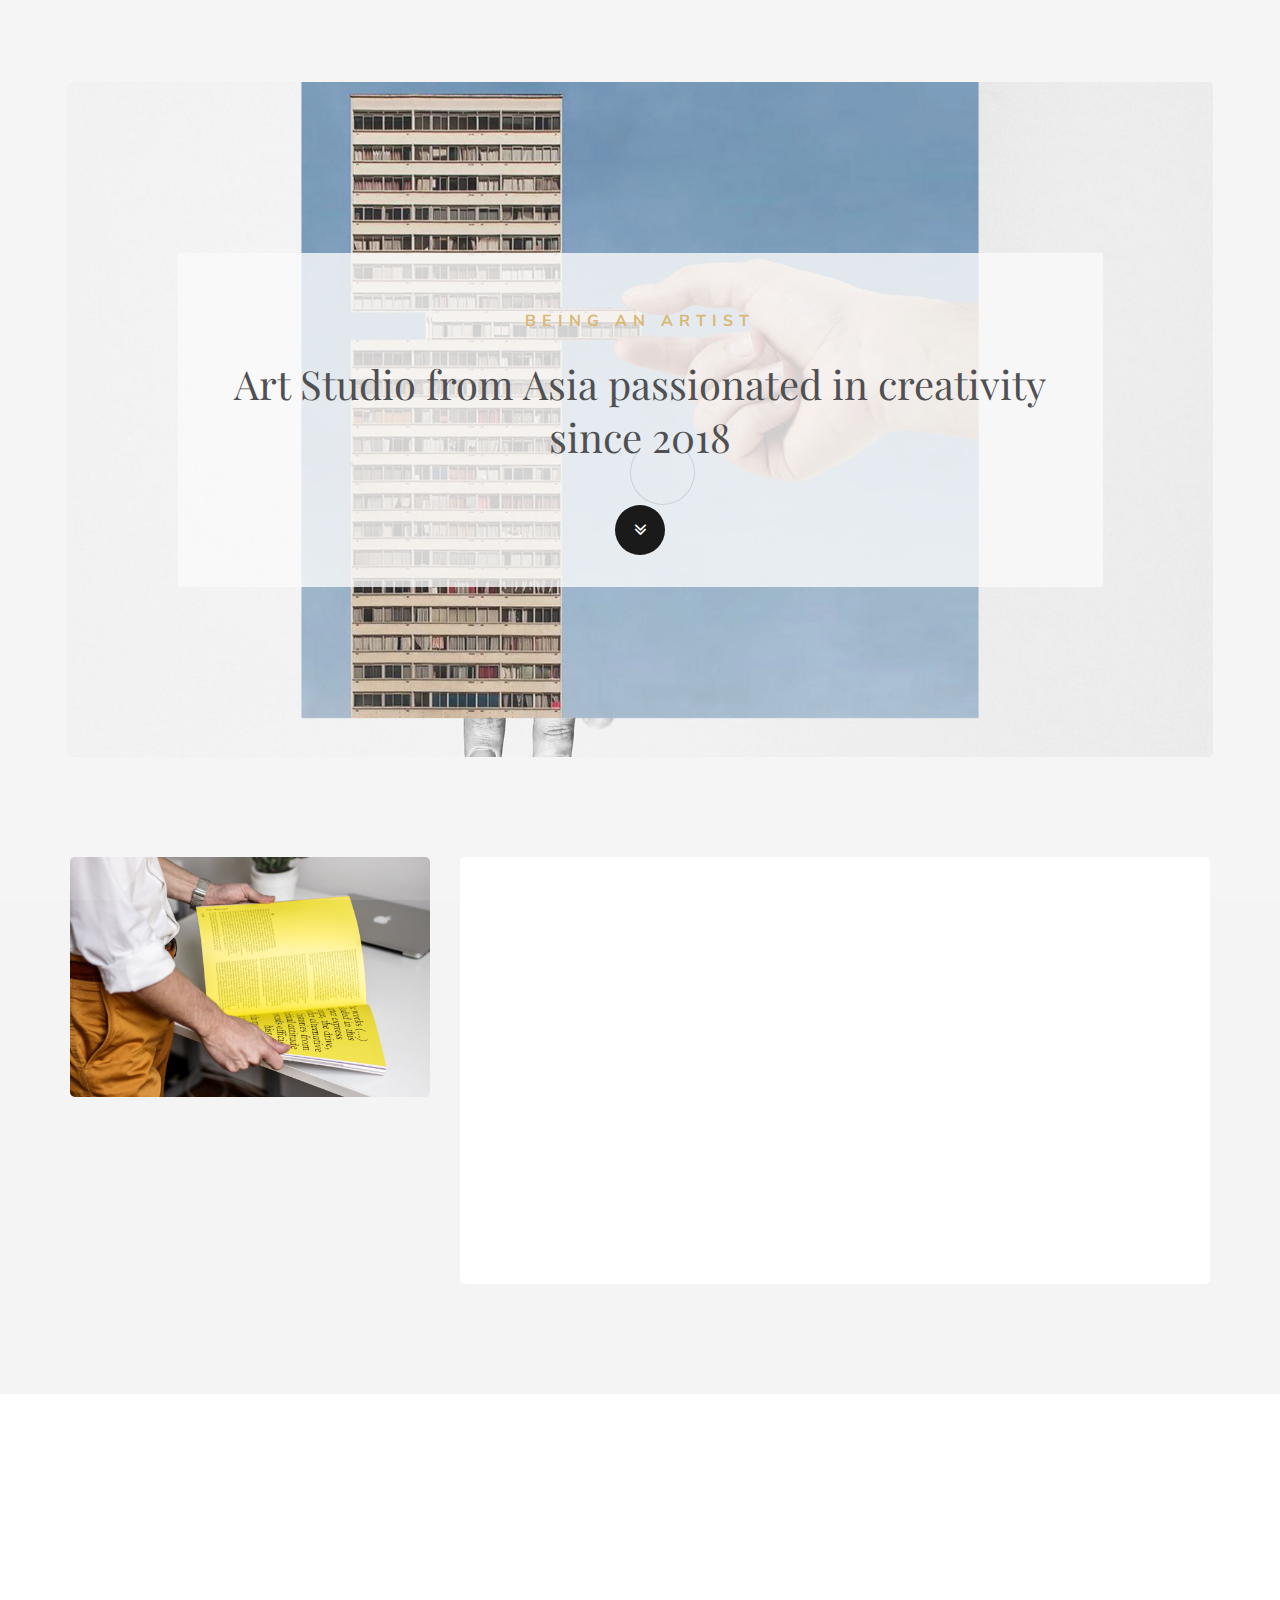
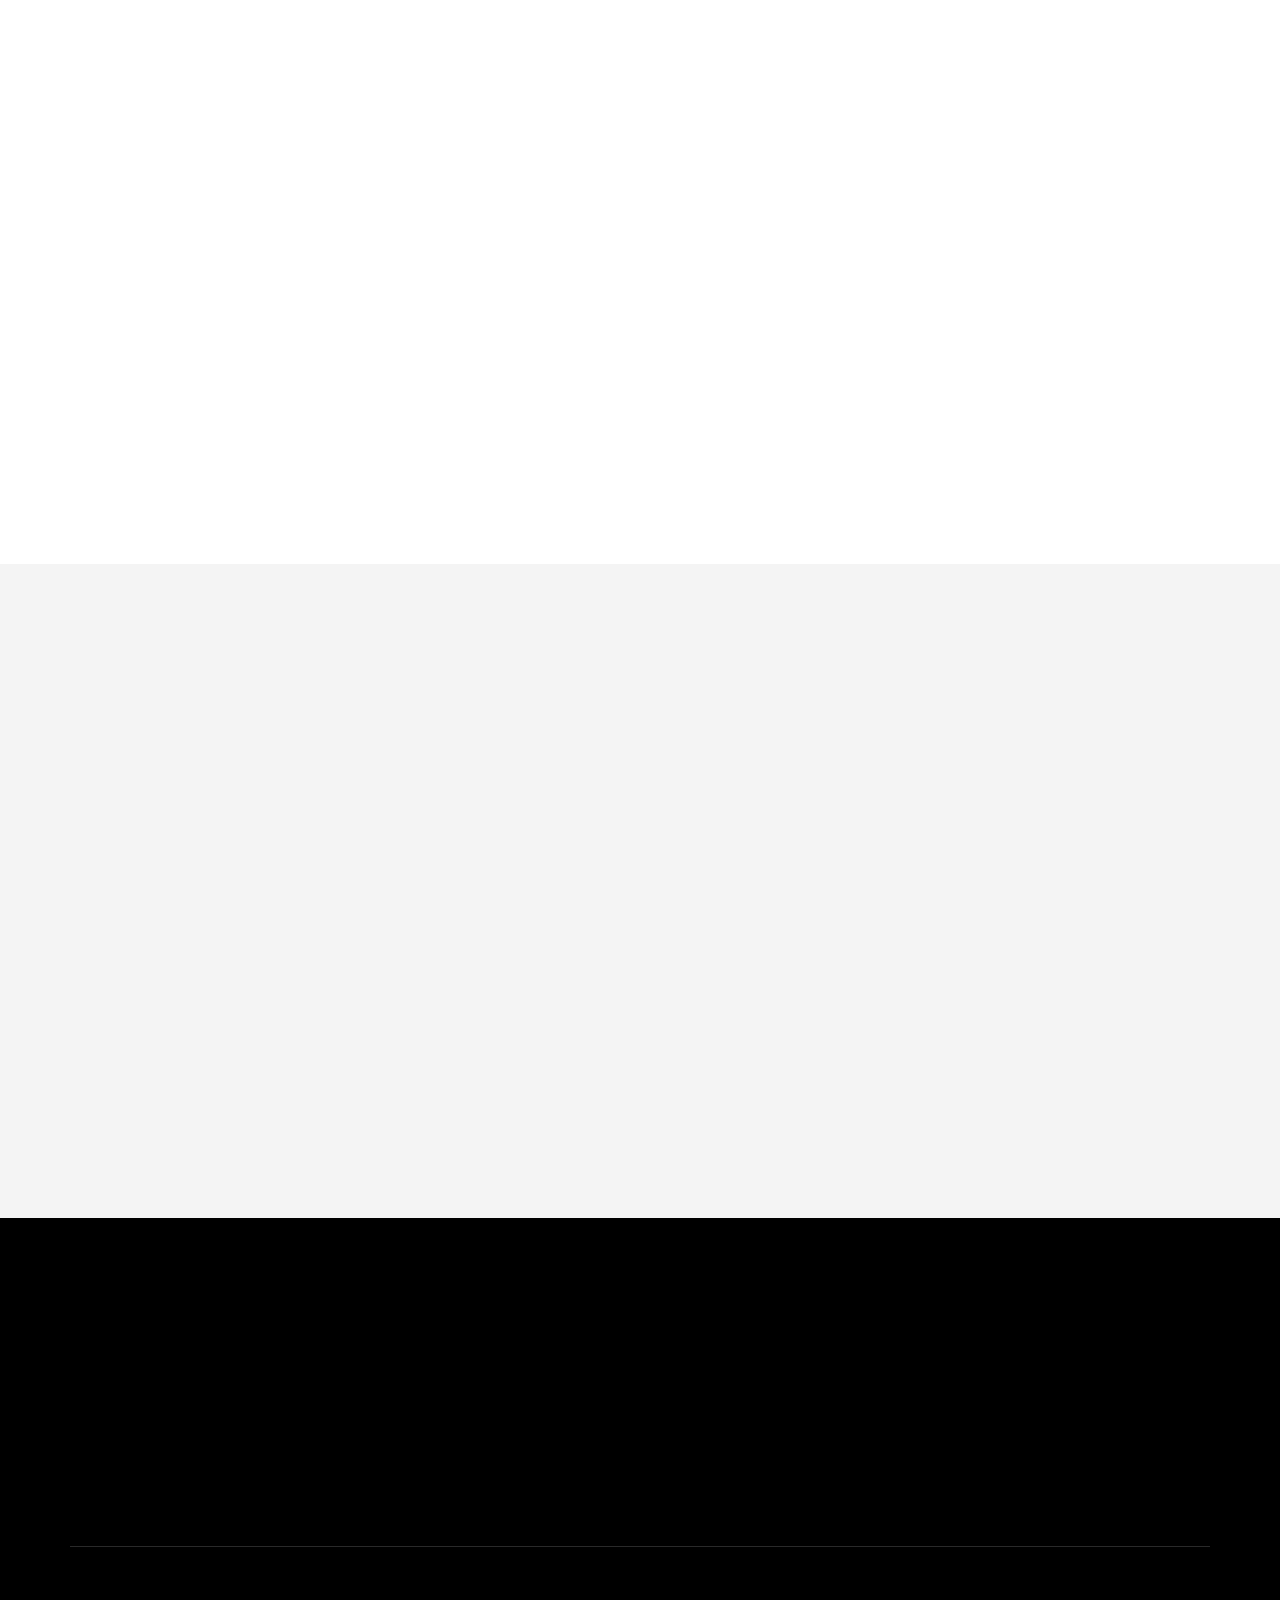
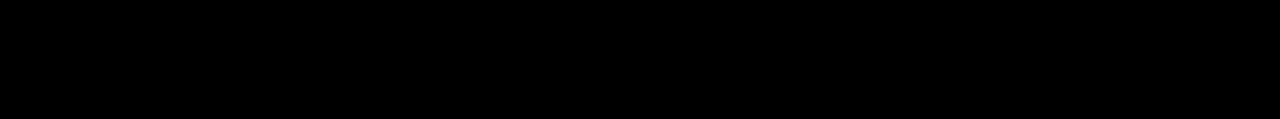
<file: index.html>
<!DOCTYPE html>
<html lang="en">
<head>

<meta charset="UTF-8">

<title>Artist - Minimal HTML Portfolio</title>

<!--

Template 2100 Artist

http://www.tooplate.com/view/2100-artist

-->

<meta http-equiv="X-UA-Compatible" content="IE=Edge">
<meta name="description" content="">
<meta name="keywords" content="">
<meta name="author" content="Tooplate">
<meta name="viewport" content="width=device-width, initial-scale=1, maximum-scale=1">

<link rel="stylesheet" href="css/bootstrap.min.css">
<link rel="stylesheet" href="css/animate.css">
<link rel="stylesheet" href="css/magnific-popup.css">
<link rel="stylesheet" href="css/font-awesome.min.css">

<!-- Main css -->
<link rel="stylesheet" href="css/tooplate-style.css">

</head>
<body data-spy="scroll" data-target=".navbar-collapse" data-offset="50">

<!-- PRE LOADER -->
<div class="preloader">
     <div class="spinner">
          <span class="spinner-rotate"></span>
     </div>
</div>


<!-- HOME SECTION -->
<div class="container">
     <div class="row">
          <section id="home" class="parallax-section">

               <div class="col-md-offset-1 col-md-10 col-sm-12">
                    <div class="home-wrapper">
                         <h3 class="wow fadeInUp" data-wow-delay="0.4s">Being an artist</h3>
                         <h1 class="wow fadeInUp" data-wow-delay="0.6s">Art Studio from Asia passionated in creativity since 2018</h1>
                         <a href="#about" class="wow fadeInUp smoothScroll arrow-btn" data-wow-delay="1s"><i class="fa fa-angle-double-down"></i></a>
                    </div>
               </div>

          </section>
     </div>
</div>


<!-- ABOUT SECTION -->
<section id="about" class="parallax-section">
     <div class="container">
          <div class="row">

               <div class="col-md-4 col-sm-8">
                    <img src="images/about-image.jpg" class="wow fadeInUp img-responsive" data-wow-delay="0.2s" alt="about image">
                    <div class="wow fadeInUp" data-wow-delay="0.4s">
                         <h4>Interested to Work?</h4>
                         <p>Sed varius augue nec pharetra scelerisque. Maecenas sapien ex, rutrum sit amet dapibus eu, tincidunt vitae nulla.</p>
                         <a href="#">hello@company.com</a>
                    </div>
               </div>

               <div class="col-md-8 col-sm-12">
                    <div class="about-thumb">
                         <div class="wow fadeInUp section-title" data-wow-delay="0.6s">
                              <h3>we make things better</h3>
                              <h2>Curabitur tristique ante non malesuada dignissim</h2>
                         </div>
                         <div class="wow fadeInUp" data-wow-delay="0.8s">
                              <p>Credit goes to <a href="#"><b>Unsplash</b></a> for images used in this artist web page. Please tell your friends about <a rel="nofollow" href="http://tooplate.com" target="_parent">Tooplate</a> website. You can feel free to use this template as you wish. Fusce quis fermentum enim, at rutrum enim. Sed tellus metus, laoreet eu turpis vel, sollicitudin feugiat libero. Ut ligula augue, condimentum a purus hendrerit, suscipit vehicula dui. Sed non purus purus. Mauris nunc lectus, porta pellentesque nisl nec, porttitor ultricies purus.</p>
                         </div>
                    </div>
               </div>

          </div>
     </div>
</section>


<!-- WORK SECTION -->
<section id="work" class="parallax-section">
     <div class="container">
          <div class="row">

               <div class="col-md-12 col-sm-12">
                    <!-- SECTION TITLE -->
                    <div class="wow fadeInUp section-title" data-wow-delay="0.2s">
                         <h2>Work Collection</h2>
                         <p>Morbi sit amet erat ullamcorper, varius erat at, vehicula massa. Phasellus vel vestibulum purus. Sed id sollicitudin ex, id eleifend purus. Nulla id fermentum nisl, vel tincidunt orci. Curabitur tristique ante non malesuada dignissim. Pellentesque id odio vitae enim efficitur ornare a non metus.</p>
                    </div>
               </div>

               <div class="wow fadeInUp col-md-3 col-sm-6" data-wow-delay="0.4s">
                    <!-- WORK THUMB -->
                    <div class="work-thumb">
                         <a href="images/work-1.jpg" class="image-popup">
                              <img src="images/work-1.jpg" class="img-responsive" alt="Fine Arts">
                         </a>
                    </div>
                    <h4>Fine Arts</h4>
               </div>

               <div class="wow fadeInUp col-md-3 col-sm-6" data-wow-delay="0.6s">
                    <!-- WORK THUMB -->
                    <div class="work-thumb">
                         <a href="images/work-2.jpg" class="image-popup">
                              <img src="images/work-2.jpg" class="img-responsive" alt="Logo Design">
                         </a>
                    </div>
                    <h4>Logo Design</h4>
               </div>

               <div class="wow fadeInUp col-md-3 col-sm-6" data-wow-delay="0.8s">
                    <!-- WORK THUMB -->
                    <div class="work-thumb">
                         <a href="images/work-3.jpg" class="image-popup">
                              <img src="images/work-3.jpg" class="img-responsive" alt="Photography">
                         </a>
                    </div>
                    <h4>Photography</h4>
               </div>

               <div class="wow fadeInUp col-md-3 col-sm-6" data-wow-delay="0.8s">
                    <!-- WORK THUMB -->
                    <div class="work-thumb">
                         <a href="images/work-4.jpg" class="image-popup">
                              <img src="images/work-4.jpg" class="img-responsive" alt="Cinematography">
                         </a>
                    </div>
                    <h4>Cinematography</h4>
               </div>

          </div>
     </div>
</section>


<!-- CONTACT SECTION -->
<section id="contact" class="parallax-section">
     <div class="container">
          <div class="row">

               <div class="col-md-12 col-sm-12">
                    <!-- SECTION TITLE -->
                    <div class="wow fadeInUp section-title" data-wow-delay="0.2s">
                         <h2>Get in touch</h2>
                         <p>Quisque lobortis nibh eu nisi sodales gravida. Sed vehicula mauris in orci vehicula, at luctus mauris hendrerit. Fusce aliquet quis ante ac pretium. Donec quis nibh sed elit rhoncus condimentum.</p>
                    </div>
               </div>

               <div class="col-md-12 col-sm-12">
                     <!-- CONTACT FORM HERE -->
                    <div class="wow fadeInUp" data-wow-delay="0.6s">
                        <form action="#" method="post" id="contact-form">
                              <div class="col-md-6 col-sm-6">
                                   <input type="text" class="form-control" name="name" placeholder="Name">
                              </div>
                              <div class="col-md-6 col-sm-6">
                                   <input type="email" class="form-control" name="email" placeholder="Email">
                              </div>
                              <div class="col-md-12 col-sm-12">
                                   <textarea class="form-control" rows="5" name="message" placeholder="Message"></textarea>
                              </div>
                              <div class="col-md-offset-3 col-md-6 col-sm-offset-3 col-sm-6">
                                   <button id="submit" type="submit" class="form-control" value="send-mail" name="submit">Send Message</button>
                              </div>
                        </form>
                    </div>
               </div>

          </div>
     </div>
</section>


<!-- FOOTER SECTION -->
<footer id="footer" class="parallax-section">
    <div class="container">
        <div class="row">

               <div class="wow fadeInUp col-md-4 col-sm-4" data-wow-delay="0.2s">
                    <h4>Artist Digital Studio</h4>
                    <p>Curabitur quis volutpat elit. Proin sed sagittis arcu, non tristique libero. Quisque lobortis nibh eu nisi sodales gravida.</p>
               </div>

               <div class="wow fadeInUp col-md-4 col-sm-4" data-wow-delay="0.4s">
                    <div class="support-cus">
                         <h4>Reach Out</h4>
                         <p>456 Old Street, New City, ASIA</p>
                    </div>
                    <div class="support-cus">
                         <h4>Contact Info</h4>
                         <p><a href="#">hello@company.com</a></p>
                         <p>Tel: 010-020-0890</p>
                    </div>
               </div>

               <div class="wow fadeInUp col-md-4 col-sm-4" data-wow-delay="0.6s">
                    <h4>Newsletter</h4>
                    <form class="newsletter" action="#" method="get">
                         <input name="email" type="email" class="form-control" id="email" placeholder="Your Email Address">
                         <button name="submit" value="sign-up" class='form-control'>Sign Up</button>
                    </form>
               </div>

               <div class="col-md-12 col-sm-12 clearfix">
                    <div class="dash-line"></div>
               </div>

               <div class="wow fadeInUp col-md-6 col-sm-6" data-wow-delay="0.8s">
                    <p class="copyright-text">Copyright © 2018 Company Name 
                    
                    . Design: <a rel="nofollow" href="https://www.tooplate.com" title="HTML Templates">Tooplate</a></p>
               </div>

               <div class="wow fadeInUp col-md-6 col-sm-6" data-wow-delay="1s">
                    <ul class="social-icon">
                         <li><a href="#" class="fa fa-facebook"></a></li>
                         <li><a href="#" class="fa fa-twitter"></a></li>
                         <li><a href="#" class="fa fa-instagram"></a></li>
                         <li><a href="#" class="fa fa-behance"></a></li>
                         <li><a href="#" class="fa fa-github"></a></li>
                    </ul>
               </div>

          </div>
     </div>
</footer>

<!-- SCRIPTS -->
<script src="js/jquery.js"></script>
<script src="js/bootstrap.min.js"></script>
<script src="js/jquery.parallax.js"></script>
<script src="js/jquery.magnific-popup.min.js"></script>
<script src="js/magnific-popup-options.js"></script>
<script src="js/smoothscroll.js"></script>
<script src="js/wow.min.js"></script>
<script src="js/custom.js"></script>

</body>
</html>
</file>
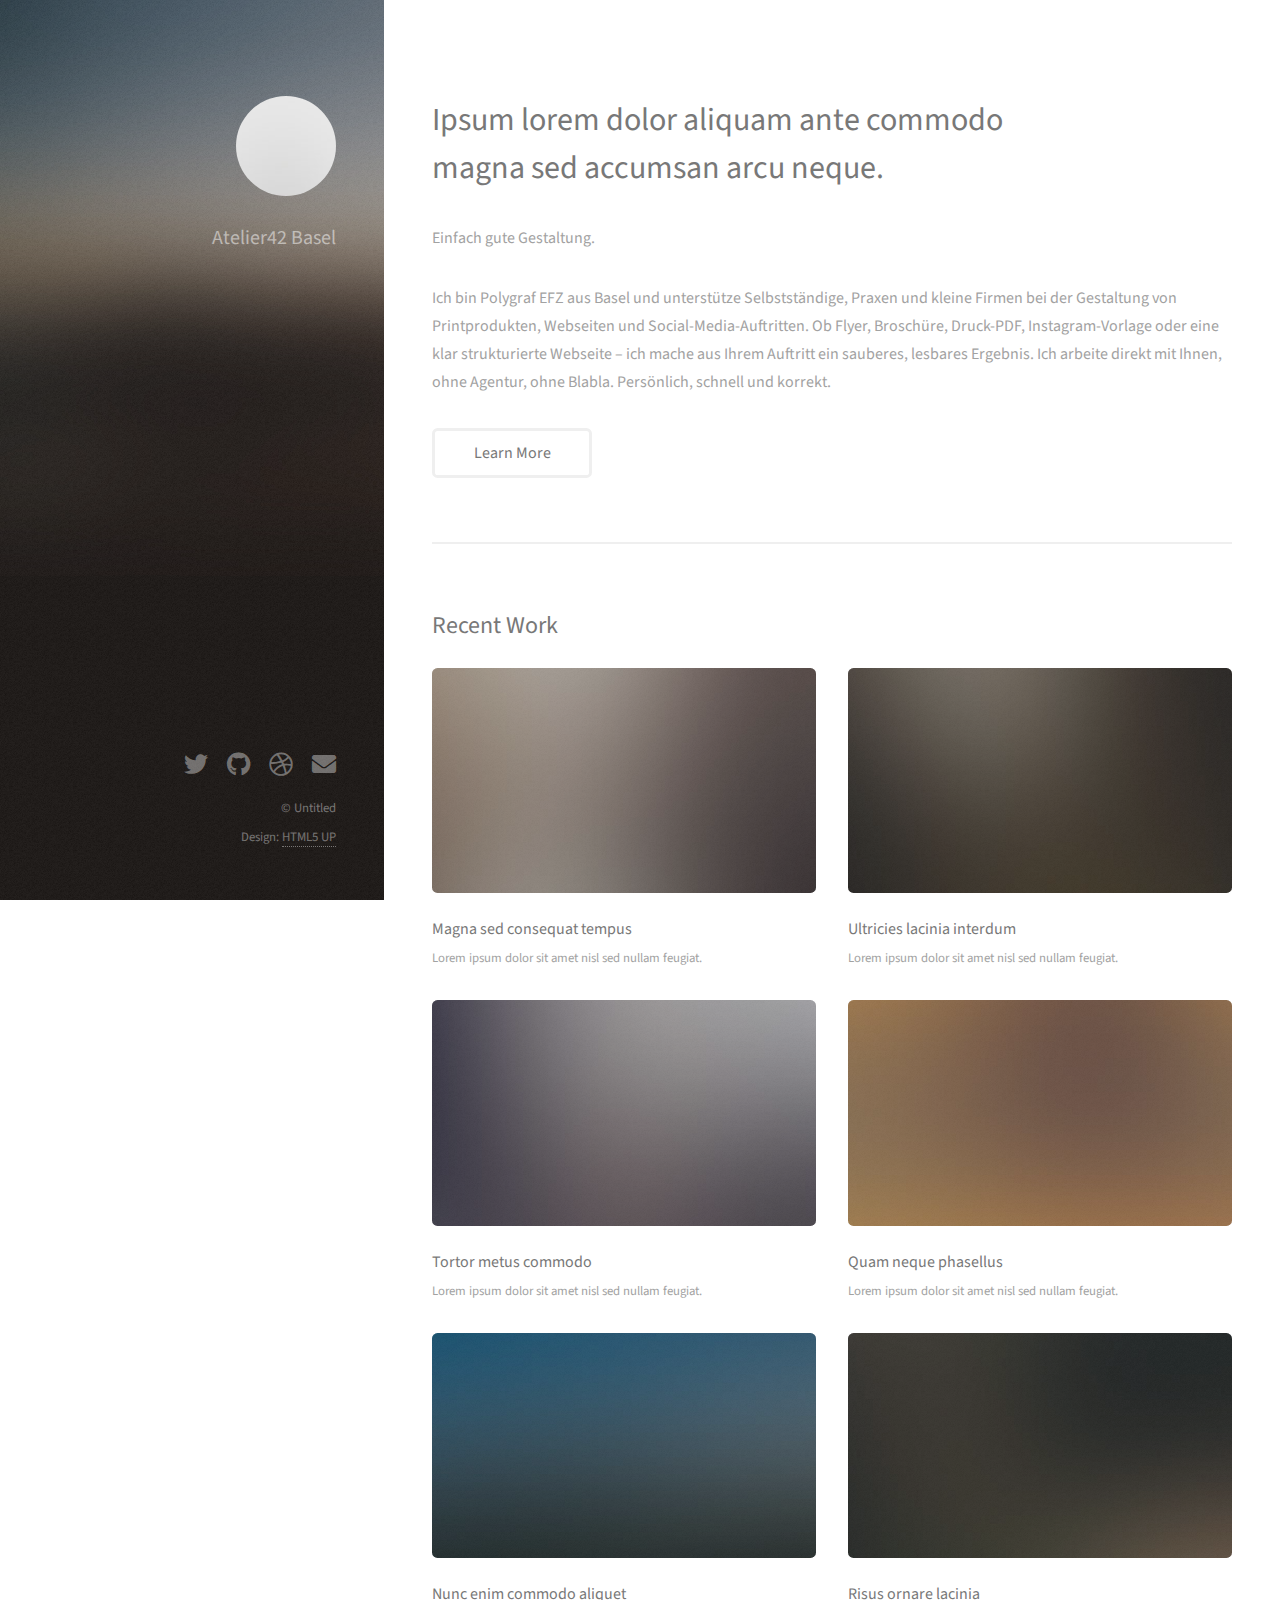
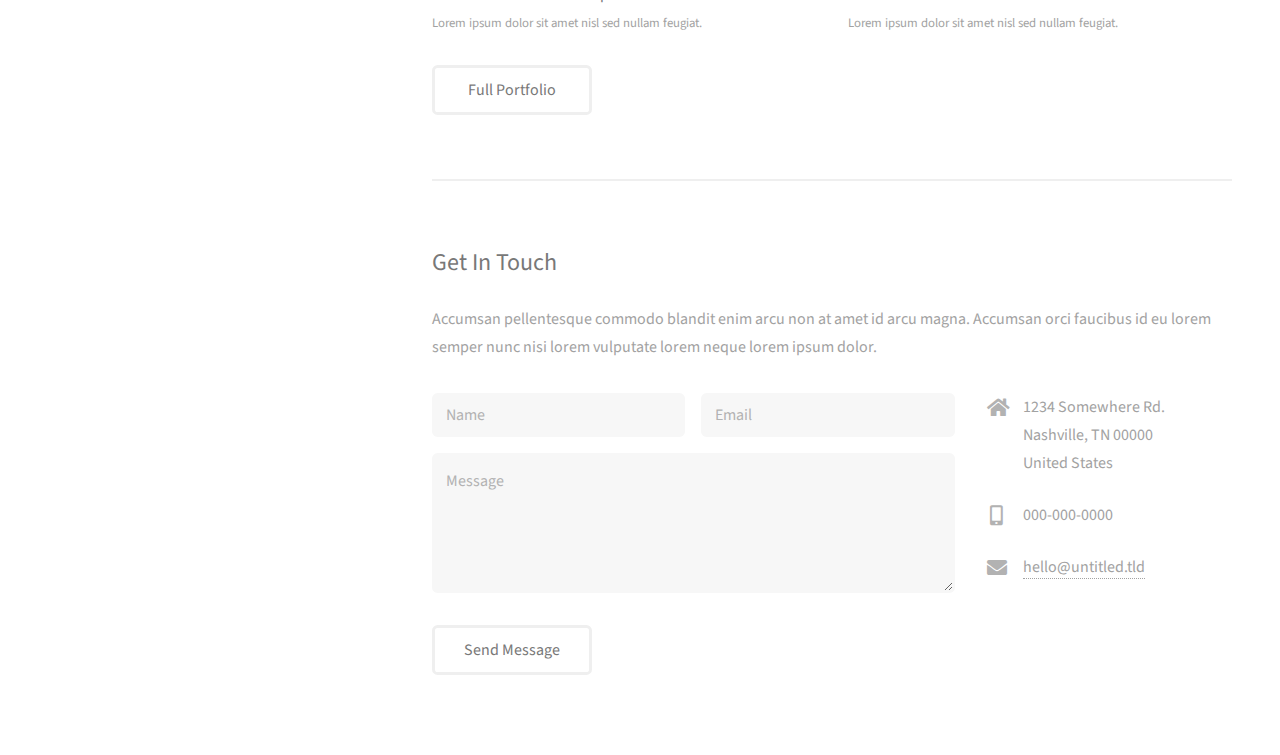
<file: atelier42_index.html>
<!DOCTYPE HTML>
<!--
	Strata by HTML5 UP
	html5up.net | @ajlkn
	Free for personal and commercial use under the CCA 3.0 license (html5up.net/license)
-->
<html>
 <head>
  <title>
   Strata by HTML5 UP
  </title>
  <meta charset="utf-8"/>
  <meta content="width=device-width, initial-scale=1, user-scalable=no" name="viewport"/>
  <link href="assets/css/main.css" rel="stylesheet"/>
 </head>
 <body class="is-preload">
  <!-- Header -->
  <header id="header">
   <div class="inner">
    <a class="image avatar" href="#">
     <img alt="" src="images/avatar.jpg"/>
    </a>
    <h1>
     Atelier42 Basel
    </h1>
   </div>
  </header>
  <!-- Main -->
  <div id="main">
   <!-- One -->
   <section id="one">
    <header class="major">
     <h2>
      Ipsum lorem dolor aliquam ante commodo
      <br/>
      magna sed accumsan arcu neque.
     </h2>
    </header>
    <p>
     Einfach gute Gestaltung.
    </p>
    <p>
     Ich bin Polygraf EFZ aus Basel und unterstütze Selbstständige, Praxen und kleine Firmen bei der Gestaltung von Printprodukten, Webseiten und Social-Media-Auftritten. Ob Flyer, Broschüre, Druck-PDF, Instagram-Vorlage oder eine klar strukturierte Webseite – ich mache aus Ihrem Auftritt ein sauberes, lesbares Ergebnis. Ich arbeite direkt mit Ihnen, ohne Agentur, ohne Blabla. Persönlich, schnell und korrekt.
    </p>
    <ul class="actions">
     <li>
      <a class="button" href="#">
       Learn More
      </a>
     </li>
    </ul>
   </section>
   <!-- Two -->
   <section id="two">
    <h2>
     Recent Work
    </h2>
    <div class="row">
     <article class="col-6 col-12-xsmall work-item">
      <a class="image fit thumb" href="images/fulls/01.jpg">
       <img alt="" src="images/thumbs/01.jpg"/>
      </a>
      <h3>
       Magna sed consequat tempus
      </h3>
      <p>
       Lorem ipsum dolor sit amet nisl sed nullam feugiat.
      </p>
     </article>
     <article class="col-6 col-12-xsmall work-item">
      <a class="image fit thumb" href="images/fulls/02.jpg">
       <img alt="" src="images/thumbs/02.jpg"/>
      </a>
      <h3>
       Ultricies lacinia interdum
      </h3>
      <p>
       Lorem ipsum dolor sit amet nisl sed nullam feugiat.
      </p>
     </article>
     <article class="col-6 col-12-xsmall work-item">
      <a class="image fit thumb" href="images/fulls/03.jpg">
       <img alt="" src="images/thumbs/03.jpg"/>
      </a>
      <h3>
       Tortor metus commodo
      </h3>
      <p>
       Lorem ipsum dolor sit amet nisl sed nullam feugiat.
      </p>
     </article>
     <article class="col-6 col-12-xsmall work-item">
      <a class="image fit thumb" href="images/fulls/04.jpg">
       <img alt="" src="images/thumbs/04.jpg"/>
      </a>
      <h3>
       Quam neque phasellus
      </h3>
      <p>
       Lorem ipsum dolor sit amet nisl sed nullam feugiat.
      </p>
     </article>
     <article class="col-6 col-12-xsmall work-item">
      <a class="image fit thumb" href="images/fulls/05.jpg">
       <img alt="" src="images/thumbs/05.jpg"/>
      </a>
      <h3>
       Nunc enim commodo aliquet
      </h3>
      <p>
       Lorem ipsum dolor sit amet nisl sed nullam feugiat.
      </p>
     </article>
     <article class="col-6 col-12-xsmall work-item">
      <a class="image fit thumb" href="images/fulls/06.jpg">
       <img alt="" src="images/thumbs/06.jpg"/>
      </a>
      <h3>
       Risus ornare lacinia
      </h3>
      <p>
       Lorem ipsum dolor sit amet nisl sed nullam feugiat.
      </p>
     </article>
    </div>
    <ul class="actions">
     <li>
      <a class="button" href="#">
       Full Portfolio
      </a>
     </li>
    </ul>
   </section>
   <!-- Three -->
   <section id="three">
    <h2>
     Get In Touch
    </h2>
    <p>
     Accumsan pellentesque commodo blandit enim arcu non at amet id arcu magna. Accumsan orci faucibus id eu lorem semper nunc nisi lorem vulputate lorem neque lorem ipsum dolor.
    </p>
    <div class="row">
     <div class="col-8 col-12-small">
      <form action="#" method="post">
       <div class="row gtr-uniform gtr-50">
        <div class="col-6 col-12-xsmall">
         <input id="name" name="name" placeholder="Name" type="text"/>
        </div>
        <div class="col-6 col-12-xsmall">
         <input id="email" name="email" placeholder="Email" type="email"/>
        </div>
        <div class="col-12">
         <textarea id="message" name="message" placeholder="Message" rows="4"></textarea>
        </div>
       </div>
      </form>
      <ul class="actions">
       <li>
        <input type="submit" value="Send Message"/>
       </li>
      </ul>
     </div>
     <div class="col-4 col-12-small">
      <ul class="labeled-icons">
       <li>
        <h3 class="icon solid fa-home">
         <span class="label">
          Address
         </span>
        </h3>
        1234 Somewhere Rd.
        <br/>
        Nashville, TN 00000
        <br/>
        United States
       </li>
       <li>
        <h3 class="icon solid fa-mobile-alt">
         <span class="label">
          Phone
         </span>
        </h3>
        000-000-0000
       </li>
       <li>
        <h3 class="icon solid fa-envelope">
         <span class="label">
          Email
         </span>
        </h3>
        <a href="#">
         hello@untitled.tld
        </a>
       </li>
      </ul>
     </div>
    </div>
   </section>
   <!-- Four -->
   <!--
					<section id="four">
						<h2>Elements</h2>

						<section>
							<h4>Text</h4>
							<p>This is <b>bold</b> and this is <strong>strong</strong>. This is <i>italic</i> and this is <em>emphasized</em>.
							This is <sup>superscript</sup> text and this is <sub>subscript</sub> text.
							This is <u>underlined</u> and this is code: <code>for (;;) { ... }</code>. Finally, <a href="#">this is a link</a>.</p>
							<hr />
							<header>
								<h4>Heading with a Subtitle</h4>
								<p>Lorem ipsum dolor sit amet nullam id egestas urna aliquam</p>
							</header>
							<p>Nunc lacinia ante nunc ac lobortis. Interdum adipiscing gravida odio porttitor sem non mi integer non faucibus ornare mi ut ante amet placerat aliquet. Volutpat eu sed ante lacinia sapien lorem accumsan varius montes viverra nibh in adipiscing blandit tempus accumsan.</p>
							<header>
								<h5>Heading with a Subtitle</h5>
								<p>Lorem ipsum dolor sit amet nullam id egestas urna aliquam</p>
							</header>
							<p>Nunc lacinia ante nunc ac lobortis. Interdum adipiscing gravida odio porttitor sem non mi integer non faucibus ornare mi ut ante amet placerat aliquet. Volutpat eu sed ante lacinia sapien lorem accumsan varius montes viverra nibh in adipiscing blandit tempus accumsan.</p>
							<hr />
							<h2>Heading Level 2</h2>
							<h3>Heading Level 3</h3>
							<h4>Heading Level 4</h4>
							<h5>Heading Level 5</h5>
							<h6>Heading Level 6</h6>
							<hr />
							<h5>Blockquote</h5>
							<blockquote>Fringilla nisl. Donec accumsan interdum nisi, quis tincidunt felis sagittis eget tempus euismod. Vestibulum ante ipsum primis in faucibus vestibulum. Blandit adipiscing eu felis iaculis volutpat ac adipiscing accumsan faucibus. Vestibulum ante ipsum primis in faucibus lorem ipsum dolor sit amet nullam adipiscing eu felis.</blockquote>
							<h5>Preformatted</h5>
							<pre><code>i = 0;

while (!deck.isInOrder()) {
print 'Iteration ' + i;
deck.shuffle();
i++;
}

print 'It took ' + i + ' iterations to sort the deck.';</code></pre>
						</section>

						<section>
							<h4>Lists</h4>
							<div class="row">
								<div class="col-6 col-12-xsmall">
									<h5>Unordered</h5>
									<ul>
										<li>Dolor pulvinar etiam magna etiam.</li>
										<li>Sagittis adipiscing lorem eleifend.</li>
										<li>Felis enim feugiat dolore viverra.</li>
									</ul>
									<h5>Alternate</h5>
									<ul class="alt">
										<li>Dolor pulvinar etiam magna etiam.</li>
										<li>Sagittis adipiscing lorem eleifend.</li>
										<li>Felis enim feugiat dolore viverra.</li>
									</ul>
								</div>
								<div class="col-6 col-12-xsmall">
									<h5>Ordered</h5>
									<ol>
										<li>Dolor pulvinar etiam magna etiam.</li>
										<li>Etiam vel felis at lorem sed viverra.</li>
										<li>Felis enim feugiat dolore viverra.</li>
										<li>Dolor pulvinar etiam magna etiam.</li>
										<li>Etiam vel felis at lorem sed viverra.</li>
										<li>Felis enim feugiat dolore viverra.</li>
									</ol>
									<h5>Icons</h5>
									<ul class="icons">
										<li><a href="#" class="icon brands fa-twitter"><span class="label">Twitter</span></a></li>
										<li><a href="#" class="icon brands fa-facebook-f"><span class="label">Facebook</span></a></li>
										<li><a href="#" class="icon brands fa-instagram"><span class="label">Instagram</span></a></li>
										<li><a href="#" class="icon brands fa-github"><span class="label">Github</span></a></li>
										<li><a href="#" class="icon brands fa-dribbble"><span class="label">Dribbble</span></a></li>
										<li><a href="#" class="icon brands fa-tumblr"><span class="label">Tumblr</span></a></li>
									</ul>
								</div>
							</div>
							<h5>Actions</h5>
							<ul class="actions">
								<li><a href="#" class="button primary">Default</a></li>
								<li><a href="#" class="button">Default</a></li>
							</ul>
							<ul class="actions small">
								<li><a href="#" class="button primary small">Small</a></li>
								<li><a href="#" class="button small">Small</a></li>
							</ul>
							<div class="row">
								<div class="col-6 col-12-small">
									<ul class="actions stacked">
										<li><a href="#" class="button primary">Default</a></li>
										<li><a href="#" class="button">Default</a></li>
									</ul>
								</div>
								<div class="col-6 col-12-small">
									<ul class="actions stacked">
										<li><a href="#" class="button primary small">Small</a></li>
										<li><a href="#" class="button small">Small</a></li>
									</ul>
								</div>
								<div class="col-6 col-12-small">
									<ul class="actions stacked">
										<li><a href="#" class="button primary fit">Default</a></li>
										<li><a href="#" class="button fit">Default</a></li>
									</ul>
								</div>
								<div class="col-6 col-12-small">
									<ul class="actions stacked">
										<li><a href="#" class="button primary small fit">Small</a></li>
										<li><a href="#" class="button small fit">Small</a></li>
									</ul>
								</div>
							</div>
						</section>

						<section>
							<h4>Table</h4>
							<h5>Default</h5>
							<div class="table-wrapper">
								<table>
									<thead>
										<tr>
											<th>Name</th>
											<th>Description</th>
											<th>Price</th>
										</tr>
									</thead>
									<tbody>
										<tr>
											<td>Item One</td>
											<td>Ante turpis integer aliquet porttitor.</td>
											<td>29.99</td>
										</tr>
										<tr>
											<td>Item Two</td>
											<td>Vis ac commodo adipiscing arcu aliquet.</td>
											<td>19.99</td>
										</tr>
										<tr>
											<td>Item Three</td>
											<td> Morbi faucibus arcu accumsan lorem.</td>
											<td>29.99</td>
										</tr>
										<tr>
											<td>Item Four</td>
											<td>Vitae integer tempus condimentum.</td>
											<td>19.99</td>
										</tr>
										<tr>
											<td>Item Five</td>
											<td>Ante turpis integer aliquet porttitor.</td>
											<td>29.99</td>
										</tr>
									</tbody>
									<tfoot>
										<tr>
											<td colspan="2"></td>
											<td>100.00</td>
										</tr>
									</tfoot>
								</table>
							</div>

							<h5>Alternate</h5>
							<div class="table-wrapper">
								<table class="alt">
									<thead>
										<tr>
											<th>Name</th>
											<th>Description</th>
											<th>Price</th>
										</tr>
									</thead>
									<tbody>
										<tr>
											<td>Item One</td>
											<td>Ante turpis integer aliquet porttitor.</td>
											<td>29.99</td>
										</tr>
										<tr>
											<td>Item Two</td>
											<td>Vis ac commodo adipiscing arcu aliquet.</td>
											<td>19.99</td>
										</tr>
										<tr>
											<td>Item Three</td>
											<td> Morbi faucibus arcu accumsan lorem.</td>
											<td>29.99</td>
										</tr>
										<tr>
											<td>Item Four</td>
											<td>Vitae integer tempus condimentum.</td>
											<td>19.99</td>
										</tr>
										<tr>
											<td>Item Five</td>
											<td>Ante turpis integer aliquet porttitor.</td>
											<td>29.99</td>
										</tr>
									</tbody>
									<tfoot>
										<tr>
											<td colspan="2"></td>
											<td>100.00</td>
										</tr>
									</tfoot>
								</table>
							</div>
						</section>

						<section>
							<h4>Buttons</h4>
							<ul class="actions">
								<li><a href="#" class="button primary">Primary</a></li>
								<li><a href="#" class="button">Default</a></li>
							</ul>
							<ul class="actions">
								<li><a href="#" class="button large">Large</a></li>
								<li><a href="#" class="button">Default</a></li>
								<li><a href="#" class="button small">Small</a></li>
							</ul>
							<ul class="actions fit">
								<li><a href="#" class="button primary fit">Fit</a></li>
								<li><a href="#" class="button fit">Fit</a></li>
							</ul>
							<ul class="actions fit small">
								<li><a href="#" class="button primary fit small">Fit + Small</a></li>
								<li><a href="#" class="button fit small">Fit + Small</a></li>
							</ul>
							<ul class="actions">
								<li><a href="#" class="button primary icon solid fa-download">Icon</a></li>
								<li><a href="#" class="button icon solid fa-download">Icon</a></li>
							</ul>
							<ul class="actions">
								<li><span class="button primary disabled">Primary</span></li>
								<li><span class="button disabled">Default</span></li>
							</ul>
						</section>

						<section>
							<h4>Form</h4>
							<form method="post" action="#">
								<div class="row gtr-uniform gtr-50">
									<div class="col-6 col-12-xsmall">
										<input type="text" name="demo-name" id="demo-name" value="" placeholder="Name" />
									</div>
									<div class="col-6 col-12-xsmall">
										<input type="email" name="demo-email" id="demo-email" value="" placeholder="Email" />
									</div>
									<div class="col-12">
										<select name="demo-category" id="demo-category">
											<option value="">- Category -</option>
											<option value="1">Manufacturing</option>
											<option value="1">Shipping</option>
											<option value="1">Administration</option>
											<option value="1">Human Resources</option>
										</select>
									</div>
									<div class="col-4 col-12-small">
										<input type="radio" id="demo-priority-low" name="demo-priority" checked>
										<label for="demo-priority-low">Low Priority</label>
									</div>
									<div class="col-4 col-12-small">
										<input type="radio" id="demo-priority-normal" name="demo-priority">
										<label for="demo-priority-normal">Normal Priority</label>
									</div>
									<div class="col-4 col-12-small">
										<input type="radio" id="demo-priority-high" name="demo-priority">
										<label for="demo-priority-high">High Priority</label>
									</div>
									<div class="col-6 col-12-small">
										<input type="checkbox" id="demo-copy" name="demo-copy">
										<label for="demo-copy">Email me a copy of this message</label>
									</div>
									<div class="col-6 col-12-small">
										<input type="checkbox" id="demo-human" name="demo-human" checked>
										<label for="demo-human">I am a human and not a robot</label>
									</div>
									<div class="col-12">
										<textarea name="demo-message" id="demo-message" placeholder="Enter your message" rows="6"></textarea>
									</div>
									<div class="col-12">
										<ul class="actions">
											<li><input type="submit" value="Send Message" class="primary" /></li>
											<li><input type="reset" value="Reset" /></li>
										</ul>
									</div>
								</div>
							</form>
						</section>

						<section>
							<h4>Image</h4>
							<h5>Fit</h5>
							<div class="box alt">
								<div class="row gtr-50 gtr-uniform">
									<div class="col-12"><span class="image fit"><img src="images/fulls/05.jpg" alt="" /></span></div>
									<div class="col-4"><span class="image fit"><img src="images/thumbs/01.jpg" alt="" /></span></div>
									<div class="col-4"><span class="image fit"><img src="images/thumbs/02.jpg" alt="" /></span></div>
									<div class="col-4"><span class="image fit"><img src="images/thumbs/03.jpg" alt="" /></span></div>
									<div class="col-4"><span class="image fit"><img src="images/thumbs/04.jpg" alt="" /></span></div>
									<div class="col-4"><span class="image fit"><img src="images/thumbs/05.jpg" alt="" /></span></div>
									<div class="col-4"><span class="image fit"><img src="images/thumbs/06.jpg" alt="" /></span></div>
									<div class="col-4"><span class="image fit"><img src="images/thumbs/03.jpg" alt="" /></span></div>
									<div class="col-4"><span class="image fit"><img src="images/thumbs/02.jpg" alt="" /></span></div>
									<div class="col-4"><span class="image fit"><img src="images/thumbs/01.jpg" alt="" /></span></div>
								</div>
							</div>
							<h5>Left &amp; Right</h5>
							<p><span class="image left"><img src="images/avatar.jpg" alt="" /></span>Fringilla nisl. Donec accumsan interdum nisi, quis tincidunt felis sagittis eget. tempus euismod. Vestibulum ante ipsum primis in faucibus vestibulum. Blandit adipiscing eu felis iaculis volutpat ac adipiscing accumsan eu faucibus. Integer ac pellentesque praesent tincidunt felis sagittis eget. tempus euismod. Vestibulum ante ipsum primis in faucibus vestibulum. Blandit adipiscing eu felis iaculis volutpat ac adipiscing accumsan eu faucibus. Integer ac pellentesque praesent. Donec accumsan interdum nisi, quis tincidunt felis sagittis eget. tempus euismod. Vestibulum ante ipsum primis in faucibus vestibulum. Blandit adipiscing eu felis iaculis volutpat ac adipiscing accumsan eu faucibus. Integer ac pellentesque praesent tincidunt felis sagittis eget. tempus euismod. Vestibulum ante ipsum primis in faucibus vestibulum. Blandit adipiscing eu felis iaculis volutpat ac adipiscing accumsan eu faucibus. Integer ac pellentesque praesent.</p>
							<p><span class="image right"><img src="images/avatar.jpg" alt="" /></span>Fringilla nisl. Donec accumsan interdum nisi, quis tincidunt felis sagittis eget. tempus euismod. Vestibulum ante ipsum primis in faucibus vestibulum. Blandit adipiscing eu felis iaculis volutpat ac adipiscing accumsan eu faucibus. Integer ac pellentesque praesent tincidunt felis sagittis eget. tempus euismod. Vestibulum ante ipsum primis in faucibus vestibulum. Blandit adipiscing eu felis iaculis volutpat ac adipiscing accumsan eu faucibus. Integer ac pellentesque praesent. Donec accumsan interdum nisi, quis tincidunt felis sagittis eget. tempus euismod. Vestibulum ante ipsum primis in faucibus vestibulum. Blandit adipiscing eu felis iaculis volutpat ac adipiscing accumsan eu faucibus. Integer ac pellentesque praesent tincidunt felis sagittis eget. tempus euismod. Vestibulum ante ipsum primis in faucibus vestibulum. Blandit adipiscing eu felis iaculis volutpat ac adipiscing accumsan eu faucibus. Integer ac pellentesque praesent.</p>
						</section>

					</section>
				-->
  </div>
  <!-- Footer -->
  <footer id="footer">
   <div class="inner">
    <ul class="icons">
     <li>
      <a class="icon brands fa-twitter" href="#">
       <span class="label">
        Twitter
       </span>
      </a>
     </li>
     <li>
      <a class="icon brands fa-github" href="#">
       <span class="label">
        Github
       </span>
      </a>
     </li>
     <li>
      <a class="icon brands fa-dribbble" href="#">
       <span class="label">
        Dribbble
       </span>
      </a>
     </li>
     <li>
      <a class="icon solid fa-envelope" href="#">
       <span class="label">
        Email
       </span>
      </a>
     </li>
    </ul>
    <ul class="copyright">
     <li>
      © Untitled
     </li>
     <li>
      Design:
      <a href="http://html5up.net">
       HTML5 UP
      </a>
     </li>
    </ul>
   </div>
  </footer>
  <!-- Scripts -->
  <script src="assets/js/jquery.min.js">
  </script>
  <script src="assets/js/jquery.poptrox.min.js">
  </script>
  <script src="assets/js/browser.min.js">
  </script>
  <script src="assets/js/breakpoints.min.js">
  </script>
  <script src="assets/js/util.js">
  </script>
  <script src="assets/js/main.js">
  </script>
 </body>
</html>
</file>
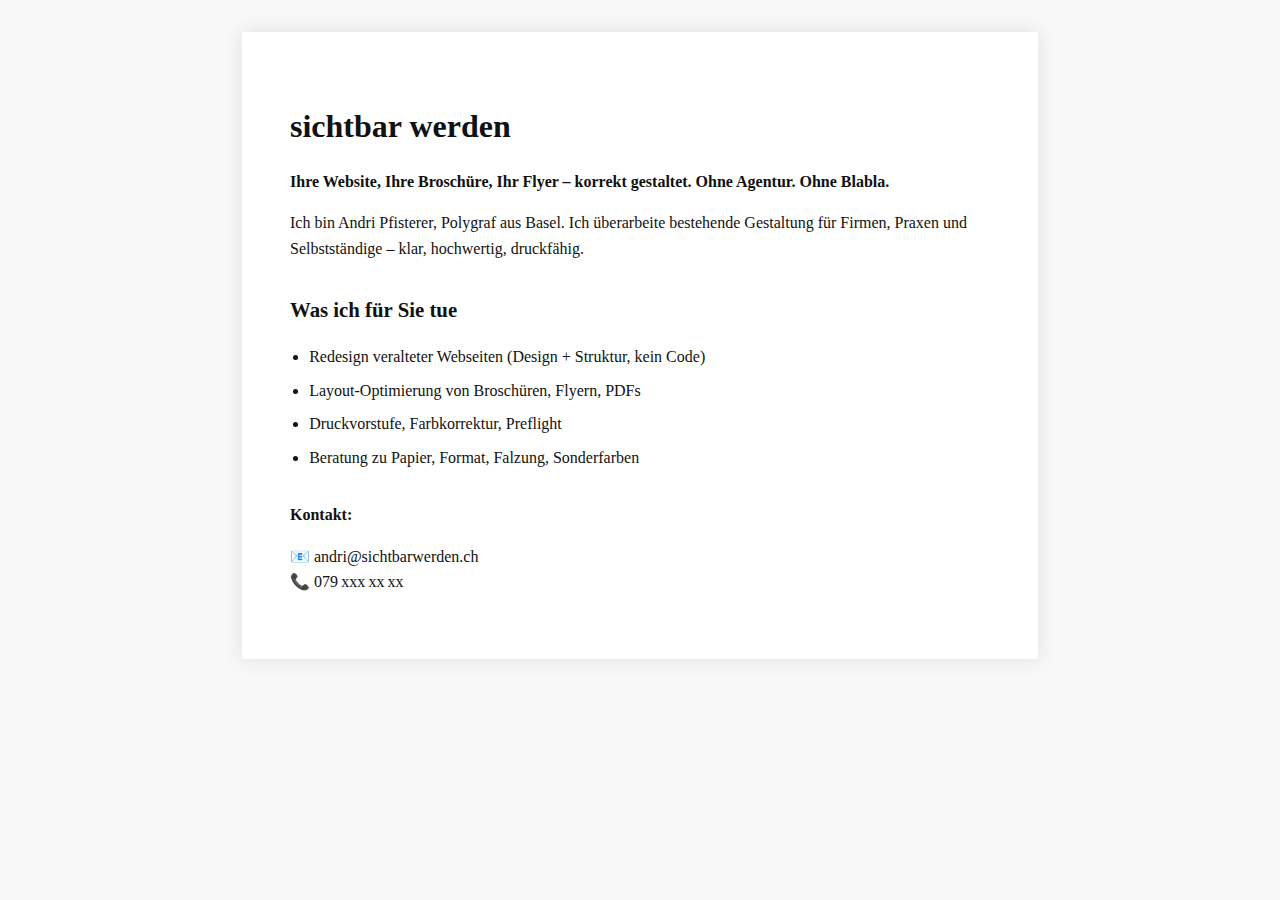
<file: typoklar_landingpage.html>
<!DOCTYPE html>
<html lang="de">
<head>
  <meta charset="UTF-8" />
  <meta name="viewport" content="width=device-width, initial-scale=1.0" />
  <title>sichtbar werden – Gestaltung & Layout</title>
  <style>
    body {
      margin: 0;
      font-family: Garamond, serif;
      background: #f8f8f8;
      color: #111;
      line-height: 1.6;
      padding: 2rem;
    }
    .container {
      max-width: 700px;
      margin: auto;
      background: white;
      padding: 3rem;
      box-shadow: 0 0 20px rgba(0,0,0,0.1);
    }
    h1 {
      font-size: 2rem;
      margin-bottom: 1rem;
    }
    h2 {
      font-size: 1.3rem;
      margin-top: 2rem;
    }
    p {
      margin-bottom: 1rem;
    }
    ul {
      padding-left: 1.2rem;
    }
    li {
      margin-bottom: 0.5rem;
    }
    .contact {
      margin-top: 2rem;
      font-size: 1rem;
    }
    .contact a {
      color: #111;
      text-decoration: none;
    }
    .contact a:hover {
      text-decoration: underline;
    }
  </style>
</head>
<body>
  <div class="container">
    <h1>sichtbar werden</h1>
    <p><strong>Ihre Website, Ihre Broschüre, Ihr Flyer – korrekt gestaltet. Ohne Agentur. Ohne Blabla.</strong></p>

    <p>Ich bin Andri Pfisterer, Polygraf aus Basel. Ich überarbeite bestehende Gestaltung für Firmen, Praxen und Selbstständige – klar, hochwertig, druckfähig.</p>

    <h2>Was ich für Sie tue</h2>
    <ul>
      <li>Redesign veralteter Webseiten (Design + Struktur, kein Code)</li>
      <li>Layout-Optimierung von Broschüren, Flyern, PDFs</li>
      <li>Druckvorstufe, Farbkorrektur, Preflight</li>
      <li>Beratung zu Papier, Format, Falzung, Sonderfarben</li>
    </ul>

    <div class="contact">
      <p><strong>Kontakt:</strong></p>
      <p>
        📧 <a href="mailto:andri@sichtbarwerden.ch">andri@sichtbarwerden.ch</a><br />
        📞 079 xxx xx xx
      </p>
    </div>
  </div>
</body>
</html>
</file>
<file: css/tooplate-style.css>
/*

Template 2100 Artist

http://www.tooplate.com/view/2100-artist

*/

@import url('https://fonts.googleapis.com/css?family=Nunito+Sans:300,400,700|Playfair+Display');

body {
    background: #f4f4f4;
    font-family: 'Nunito Sans', sans-serif;
    font-style: normal;
    font-weight: 300;
    overflow-x: hidden;
}

html, body {
  width: 100%;
  height: 100%;
}



/*---------------------------------------
  Typorgraphy              
-----------------------------------------*/

h1,h2,h3,h4,h5,h6 {
  font-style: normal;
  font-weight: 300;
  letter-spacing: 0px;
}

h1 {
  color: #3d3d3f;
  font-family: 'Playfair Display', serif;
  font-size: 40px;
  line-height: normal;
}

h2 {
  color: #575757;
  font-size: 35px;
  line-height: normal;
}

h3 {
  color: #d7b065;
  font-size: 16px;
  font-weight: bold;
  line-height: 32px;
  letter-spacing: 6px;
  text-transform: uppercase;
}

h4 {
  color: #797979;
  font-size: 20px;
  font-weight: 400;
}

p {
  color: #878787;
  font-size: 16px;
  font-weight: 300;
  line-height: 25px;
  letter-spacing: 0.2px;
}

strong, span {
  color: #878787;
  font-weight: normal;
}



/*---------------------------------------
  Buttons               
-----------------------------------------*/

.arrow-btn i {
  background: #000000;
  border-radius: 50%;
  color: #ffffff;
  font-size: 20px;
  width: 50px;
  height: 50px;
  line-height: 50px;
  text-align: center;
  margin-top: 32px;
  -webkit-transition: 0.5s;
  transition: 0.5s;
}

.arrow-btn i:hover {
  background: #d7b065;
}



/*---------------------------------------
  General               
-----------------------------------------*/

html{
  -webkit-font-smoothing: antialiased;
}

a {
  color: #575757;
  -webkit-transition: 0.5s;
  transition: 0.5s;
  text-decoration: none !important;
}

a:hover, a:active, a:focus {
  color: #000000;
  outline: none;
}

* {
  -webkit-box-sizing: border-box;
  box-sizing: border-box;
}

*:before,
*:after {
  -webkit-box-sizing: border-box;
  box-sizing: border-box;
}

.section-title {
  margin: 0;
  padding-bottom: 32px;
}

.parallax-section {
  background-attachment: fixed !important;
  background-size: cover !important;
}

#about, #work,
#contact, footer {
  position: relative;
  padding-top: 80px;
  padding-bottom: 80px;
}


/*---------------------------------------
  Pre loader section              
-----------------------------------------*/

.preloader {
  position: fixed;
  top: 0;
  left: 0;
  width: 100%;
  height: 100%;
  z-index: 99999;
  display: flex;
  flex-flow: row nowrap;
  justify-content: center;
  align-items: center;
  background: none repeat scroll 0 0 #ffffff;
}

.spinner {
  border: 1px solid transparent;
  border-radius: 5px;
  position: relative;
}

.spinner:before {
  content: '';
  box-sizing: border-box;
  position: absolute;
  top: 50%;
  left: 50%;
  width: 65px;
  height: 65px;
  margin-top: -10px;
  margin-left: -10px;
  border-radius: 50%;
  border: 1px solid #000000;
  border-top-color: #f9f9f9;
  animation: spinner .9s linear infinite;
}

@-webkit-@keyframes spinner {
  to {transform: rotate(360deg);}
}

@keyframes spinner {
  to {transform: rotate(360deg);}
}


/*---------------------------------------
  Home section              
-----------------------------------------*/

#home {
  background: url('../images/home-bg.jpg') 50% 0 repeat-y fixed;
  background-size: cover;
  background-position: center center;
  border-radius: 5px;
  display: -webkit-box;
  display: -webkit-flex;
  display: -ms-flexbox;
  display: flex;
  -webkit-box-align: center;
  -webkit-align-items: center;
  -ms-flex-align: center;
   align-items: center;
  height: 75vh;
  text-align: center;
  position: relative;
  margin: 82px 12px 0 12px;
}

.home-wrapper {
  background: rgba(250,250,250,0.8);
  padding: 32px 12px;
}


/*---------------------------------------
  About section              
-----------------------------------------*/

#about {
  padding-top: 100px;
}

#about .col-md-4 img {
  border-radius: 5px;
  margin-bottom: 28px;
}

#about .col-md-4 a {
  background: #e8e8e8;
  border-radius: 8px;
  color: #000000;
  padding: 6px 12px;
  display: inline-block;
  margin-bottom: 40px;
}

#about .col-md-4 a:hover {
  background: #000000;
  color: #ffffff;
}

#about .about-thumb {
  background: #ffffff;
  border-radius: 5px;
  padding: 42px 32px;
}


/*---------------------------------------
  Work section              
-----------------------------------------*/

#work {
  background: #ffffff;
}

#work .work-thumb {
  border-radius: 5px;
  margin-bottom: 15px;
  padding: 0;
  overflow: hidden;
  position: relative;
  top: 0;
  -webkit-transition: all ease-in-out 0.4s;
  transition: all ease-in-out 0.4s;
}

#work .work-thumb:hover {
  background: #ffffff;
  box-shadow: 0px 16px 22px 0px rgba(90, 91, 95, 0.3);
  top: -5px;
}

#work .work-thumb img {
  border-radius: 5px;
  cursor: crosshair;
}

/*---------------------------------------
  Contact section              
-----------------------------------------*/

#contact .form-control {
  border: none;
  border-bottom: 1px solid #f0f0f0;
  border-radius: 5px;
  box-shadow: none;
  font-size: 18px;
  margin-top: 10px;
  margin-bottom: 10px;
  -webkit-transition: all ease-in-out 0.4s;
  transition: all ease-in-out 0.4s;
}

#contact input {
  height: 55px;
}

#contact button#submit {
  background: #d7b065;
  border: none;
  border-radius: 40px;
  color: #ffffff;
  font-weight: bold;
  height: 55px;
  padding-bottom: 10px;
  margin-top: 24px;
}

#contact button#submit:hover {
  background: #3d3d3f;
  color: #ffffff;
}


/*---------------------------------------
  Footer section              
-----------------------------------------*/

footer {
  background: #000000;
}

footer h4 {
  color: #f9f9f9;
}

footer a {
  color: #aaa;
}

footer a:hover {
  color: #fff;
}

footer .col-md-4 .support-cus:last-child {
  padding-top: 12px;
}

footer .col-md-4 .support-cus p {
  line-height: 20px;
}

footer .newsletter .form-control {
  box-shadow: none;
  transition: all 0.4s ease-in-out;
  margin-top: 16px;
  margin-bottom: 2px;
}

footer .newsletter .form-control:focus {
  border-bottom-color: #f2f2f2;
}

footer .newsletter input {
  background: transparent;
  border: none;
  border-bottom: 1px solid #f0f0f0;
  border-radius: 0px;
}

footer .newsletter button {
  background: #f9f9f9;
  border: none;
  border-radius: 50px;
  font-weight: bold;
  height: 50px;
}

footer .newsletter button:hover {
  background: #d7b065;
  color: #ffffff;
}

footer .dash-line {
  border-top: 1px solid #292929;
  margin-top: 62px;
  padding-bottom: 52px;
  position: relative;
}


/*---------------------------------------
  Social icon             
-----------------------------------------*/

.social-icon {
  position: relative;
  padding: 0;
  margin: 0;
  text-align: center;
}

.social-icon li {
  display: inline-block;
  list-style: none;
}

.social-icon li a {
  background: #f9f9f9;
  border-radius: 100%;
  color: #3d3d3f;
  cursor: pointer;
  font-size: 16px;
  text-decoration: none;
  transition: all 0.4s ease-in-out;
  width: 30px;
  height: 30px;
  line-height: 30px;
  text-align: center;
  vertical-align: middle;
  position: relative;
  margin: 0px 6px 10px 6px;
}

.social-icon li a:hover {
  background: #d7b065;
  color: #ffffff;
  transform: scale(1.1);
}

/*---------------------------------------
  Mobile Responsive styles              
-----------------------------------------*/

@media (max-width: 980px) {

 h1 {font-size: 30px;}

 #about .about-thumb {
  padding-left: 0px;
 }

 #work .work-thumb {
  margin-top: 25px;
 }

}

@media (max-width: 768px) {

  h1 {
    font-size: 27px;
  }

  h2 {font-size: 25px;}

  footer .col-md-4 {
    margin-bottom: 35px;
  }

  footer .col-md-6 {
    text-align: center;
  }

  footer .copyright-text {
    padding-bottom: 12px;
  }

}

@media (max-width: 580px) {

  h3 {
    font-size: 14px;
    letter-spacing: 4px;
  }

  #about .about-thumb {
    padding: 22px 12px;
    margin-top: 0px;
  }

}

@media (max-width: 360px) {
  #home {
    height: 85vh;
  } 

}
</file>
<file: assets/css/main.css>
@import url("fontawesome-all.min.css");
@import url("https://fonts.googleapis.com/css?family=Source+Sans+Pro:400,400italic");

/*
	Strata by HTML5 UP
	html5up.net | @ajlkn
	Free for personal and commercial use under the CCA 3.0 license (html5up.net/license)
*/

html, body, div, span, applet, object,
iframe, h1, h2, h3, h4, h5, h6, p, blockquote,
pre, a, abbr, acronym, address, big, cite,
code, del, dfn, em, img, ins, kbd, q, s, samp,
small, strike, strong, sub, sup, tt, var, b,
u, i, center, dl, dt, dd, ol, ul, li, fieldset,
form, label, legend, table, caption, tbody,
tfoot, thead, tr, th, td, article, aside,
canvas, details, embed, figure, figcaption,
footer, header, hgroup, menu, nav, output, ruby,
section, summary, time, mark, audio, video {
	margin: 0;
	padding: 0;
	border: 0;
	font-size: 100%;
	font: inherit;
	vertical-align: baseline;}

article, aside, details, figcaption, figure,
footer, header, hgroup, menu, nav, section {
	display: block;}

body {
	line-height: 1;
}

ol, ul {
	list-style: none;
}

blockquote, q {
	quotes: none;
}

	blockquote:before, blockquote:after, q:before, q:after {
		content: '';
		content: none;
	}

table {
	border-collapse: collapse;
	border-spacing: 0;
}

body {
	-webkit-text-size-adjust: none;
}

mark {
	background-color: transparent;
	color: inherit;
}

input::-moz-focus-inner {
	border: 0;
	padding: 0;
}

input, select, textarea {
	-moz-appearance: none;
	-webkit-appearance: none;
	-ms-appearance: none;
	appearance: none;
}

/* Basic */

	html {
		box-sizing: border-box;
	}

	*, *:before, *:after {
		box-sizing: inherit;
	}

	body {
		background: #fff;
	}

		body.is-preload *, body.is-preload *:before, body.is-preload *:after {
			-moz-animation: none !important;
			-webkit-animation: none !important;
			-ms-animation: none !important;
			animation: none !important;
			-moz-transition: none !important;
			-webkit-transition: none !important;
			-ms-transition: none !important;
			transition: none !important;
		}

	body, input, select, textarea {
		color: #a2a2a2;
		font-family: "Source Sans Pro", Helvetica, sans-serif;
		font-size: 16pt;
		font-weight: 400;
		line-height: 1.75em;
	}

	a {
		-moz-transition: color 0.2s ease-in-out, border-color 0.2s ease-in-out;
		-webkit-transition: color 0.2s ease-in-out, border-color 0.2s ease-in-out;
		-ms-transition: color 0.2s ease-in-out, border-color 0.2s ease-in-out;
		transition: color 0.2s ease-in-out, border-color 0.2s ease-in-out;
		border-bottom: dotted 1px;
		color: #49bf9d;
		text-decoration: none;
	}

		a:hover {
			border-bottom-color: transparent;
			color: #49bf9d !important;
			text-decoration: none;
		}

	strong, b {
		color: #787878;
		font-weight: 400;
	}

	em, i {
		font-style: italic;
	}

	p {
		margin: 0 0 2em 0;
	}

	h1, h2, h3, h4, h5, h6 {
		color: #787878;
		font-weight: 400;
		line-height: 1em;
		margin: 0 0 1em 0;
	}

		h1 a, h2 a, h3 a, h4 a, h5 a, h6 a {
			color: inherit;
			text-decoration: none;
		}

	h1 {
		font-size: 2em;
		line-height: 1.5em;
	}

	h2 {
		font-size: 1.5em;
		line-height: 1.5em;
	}

	h3 {
		font-size: 1.25em;
		line-height: 1.5em;
	}

	h4 {
		font-size: 1.1em;
		line-height: 1.5em;
	}

	h5 {
		font-size: 0.9em;
		line-height: 1.5em;
	}

	h6 {
		font-size: 0.7em;
		line-height: 1.5em;
	}

	sub {
		font-size: 0.8em;
		position: relative;
		top: 0.5em;
	}

	sup {
		font-size: 0.8em;
		position: relative;
		top: -0.5em;
	}

	hr {
		border: 0;
		border-bottom: solid 2px #efefef;
		margin: 2em 0;
	}

		hr.major {
			margin: 3em 0;
		}

	blockquote {
		border-left: solid 6px #efefef;
		font-style: italic;
		margin: 0 0 2em 0;
		padding: 0.5em 0 0.5em 1.5em;
	}

	code {
		background: #f7f7f7;
		border-radius: 0.35em;
		border: solid 2px #efefef;
		font-family: "Courier New", monospace;
		font-size: 0.9em;
		margin: 0 0.25em;
		padding: 0.25em 0.65em;
	}

	pre {
		-webkit-overflow-scrolling: touch;
		font-family: "Courier New", monospace;
		font-size: 0.9em;
		margin: 0 0 2em 0;
	}

		pre code {
			display: block;
			line-height: 1.75em;
			padding: 1em 1.5em;
			overflow-x: auto;
		}

	.align-left {
		text-align: left;
	}

	.align-center {
		text-align: center;
	}

	.align-right {
		text-align: right;
	}

/* Container */

	.container {
		margin: 0 auto;
		max-width: calc(100% - 4em);
		width: 100%;
	}

		.container.xsmall {
			width: 25%;
		}

		.container.small {
			width: 50%;
		}

		.container.medium {
			width: 75%;
		}

		.container.large {
			width: 125%;
		}

		.container.xlarge {
			width: 150%;
		}

		.container.max {
			width: 100%;
		}

		@media screen and (max-width: 980px) {

			.container {
				width: 100% !important;
				max-width: 100% !important;
			}

		}

		@media screen and (max-width: 480px) {

			.container {
				max-width: calc(100% - 3em);
			}

		}

/* Row */

	.row {
		display: flex;
		flex-wrap: wrap;
		box-sizing: border-box;
		align-items: stretch;
	}

		.row > * {
			box-sizing: border-box;
		}

		.row.gtr-uniform > * > :last-child {
			margin-bottom: 0;
		}

		.row.aln-left {
			justify-content: flex-start;
		}

		.row.aln-center {
			justify-content: center;
		}

		.row.aln-right {
			justify-content: flex-end;
		}

		.row.aln-top {
			align-items: flex-start;
		}

		.row.aln-middle {
			align-items: center;
		}

		.row.aln-bottom {
			align-items: flex-end;
		}

		.row > .imp {
			order: -1;
		}

		.row > .col-1 {
			width: 8.33333%;
		}

		.row > .off-1 {
			margin-left: 8.33333%;
		}

		.row > .col-2 {
			width: 16.66667%;
		}

		.row > .off-2 {
			margin-left: 16.66667%;
		}

		.row > .col-3 {
			width: 25%;
		}

		.row > .off-3 {
			margin-left: 25%;
		}

		.row > .col-4 {
			width: 33.33333%;
		}

		.row > .off-4 {
			margin-left: 33.33333%;
		}

		.row > .col-5 {
			width: 41.66667%;
		}

		.row > .off-5 {
			margin-left: 41.66667%;
		}

		.row > .col-6 {
			width: 50%;
		}

		.row > .off-6 {
			margin-left: 50%;
		}

		.row > .col-7 {
			width: 58.33333%;
		}

		.row > .off-7 {
			margin-left: 58.33333%;
		}

		.row > .col-8 {
			width: 66.66667%;
		}

		.row > .off-8 {
			margin-left: 66.66667%;
		}

		.row > .col-9 {
			width: 75%;
		}

		.row > .off-9 {
			margin-left: 75%;
		}

		.row > .col-10 {
			width: 83.33333%;
		}

		.row > .off-10 {
			margin-left: 83.33333%;
		}

		.row > .col-11 {
			width: 91.66667%;
		}

		.row > .off-11 {
			margin-left: 91.66667%;
		}

		.row > .col-12 {
			width: 100%;
		}

		.row > .off-12 {
			margin-left: 100%;
		}

		.row.gtr-0 {
			margin-top: 0;
			margin-left: 0em;
		}

			.row.gtr-0 > * {
				padding: 0 0 0 0em;
			}

			.row.gtr-0.gtr-uniform {
				margin-top: 0em;
			}

				.row.gtr-0.gtr-uniform > * {
					padding-top: 0em;
				}

		.row.gtr-25 {
			margin-top: 0;
			margin-left: -0.625em;
		}

			.row.gtr-25 > * {
				padding: 0 0 0 0.625em;
			}

			.row.gtr-25.gtr-uniform {
				margin-top: -0.625em;
			}

				.row.gtr-25.gtr-uniform > * {
					padding-top: 0.625em;
				}

		.row.gtr-50 {
			margin-top: 0;
			margin-left: -1.25em;
		}

			.row.gtr-50 > * {
				padding: 0 0 0 1.25em;
			}

			.row.gtr-50.gtr-uniform {
				margin-top: -1.25em;
			}

				.row.gtr-50.gtr-uniform > * {
					padding-top: 1.25em;
				}

		.row {
			margin-top: 0;
			margin-left: -2.5em;
		}

			.row > * {
				padding: 0 0 0 2.5em;
			}

			.row.gtr-uniform {
				margin-top: -2.5em;
			}

				.row.gtr-uniform > * {
					padding-top: 2.5em;
				}

		.row.gtr-150 {
			margin-top: 0;
			margin-left: -3.75em;
		}

			.row.gtr-150 > * {
				padding: 0 0 0 3.75em;
			}

			.row.gtr-150.gtr-uniform {
				margin-top: -3.75em;
			}

				.row.gtr-150.gtr-uniform > * {
					padding-top: 3.75em;
				}

		.row.gtr-200 {
			margin-top: 0;
			margin-left: -5em;
		}

			.row.gtr-200 > * {
				padding: 0 0 0 5em;
			}

			.row.gtr-200.gtr-uniform {
				margin-top: -5em;
			}

				.row.gtr-200.gtr-uniform > * {
					padding-top: 5em;
				}

		@media screen and (max-width: 1800px) {

			.row {
				display: flex;
				flex-wrap: wrap;
				box-sizing: border-box;
				align-items: stretch;
			}

				.row > * {
					box-sizing: border-box;
				}

				.row.gtr-uniform > * > :last-child {
					margin-bottom: 0;
				}

				.row.aln-left {
					justify-content: flex-start;
				}

				.row.aln-center {
					justify-content: center;
				}

				.row.aln-right {
					justify-content: flex-end;
				}

				.row.aln-top {
					align-items: flex-start;
				}

				.row.aln-middle {
					align-items: center;
				}

				.row.aln-bottom {
					align-items: flex-end;
				}

				.row > .imp-xlarge {
					order: -1;
				}

				.row > .col-1-xlarge {
					width: 8.33333%;
				}

				.row > .off-1-xlarge {
					margin-left: 8.33333%;
				}

				.row > .col-2-xlarge {
					width: 16.66667%;
				}

				.row > .off-2-xlarge {
					margin-left: 16.66667%;
				}

				.row > .col-3-xlarge {
					width: 25%;
				}

				.row > .off-3-xlarge {
					margin-left: 25%;
				}

				.row > .col-4-xlarge {
					width: 33.33333%;
				}

				.row > .off-4-xlarge {
					margin-left: 33.33333%;
				}

				.row > .col-5-xlarge {
					width: 41.66667%;
				}

				.row > .off-5-xlarge {
					margin-left: 41.66667%;
				}

				.row > .col-6-xlarge {
					width: 50%;
				}

				.row > .off-6-xlarge {
					margin-left: 50%;
				}

				.row > .col-7-xlarge {
					width: 58.33333%;
				}

				.row > .off-7-xlarge {
					margin-left: 58.33333%;
				}

				.row > .col-8-xlarge {
					width: 66.66667%;
				}

				.row > .off-8-xlarge {
					margin-left: 66.66667%;
				}

				.row > .col-9-xlarge {
					width: 75%;
				}

				.row > .off-9-xlarge {
					margin-left: 75%;
				}

				.row > .col-10-xlarge {
					width: 83.33333%;
				}

				.row > .off-10-xlarge {
					margin-left: 83.33333%;
				}

				.row > .col-11-xlarge {
					width: 91.66667%;
				}

				.row > .off-11-xlarge {
					margin-left: 91.66667%;
				}

				.row > .col-12-xlarge {
					width: 100%;
				}

				.row > .off-12-xlarge {
					margin-left: 100%;
				}

				.row.gtr-0 {
					margin-top: 0;
					margin-left: 0em;
				}

					.row.gtr-0 > * {
						padding: 0 0 0 0em;
					}

					.row.gtr-0.gtr-uniform {
						margin-top: 0em;
					}

						.row.gtr-0.gtr-uniform > * {
							padding-top: 0em;
						}

				.row.gtr-25 {
					margin-top: 0;
					margin-left: -0.625em;
				}

					.row.gtr-25 > * {
						padding: 0 0 0 0.625em;
					}

					.row.gtr-25.gtr-uniform {
						margin-top: -0.625em;
					}

						.row.gtr-25.gtr-uniform > * {
							padding-top: 0.625em;
						}

				.row.gtr-50 {
					margin-top: 0;
					margin-left: -1.25em;
				}

					.row.gtr-50 > * {
						padding: 0 0 0 1.25em;
					}

					.row.gtr-50.gtr-uniform {
						margin-top: -1.25em;
					}

						.row.gtr-50.gtr-uniform > * {
							padding-top: 1.25em;
						}

				.row {
					margin-top: 0;
					margin-left: -2.5em;
				}

					.row > * {
						padding: 0 0 0 2.5em;
					}

					.row.gtr-uniform {
						margin-top: -2.5em;
					}

						.row.gtr-uniform > * {
							padding-top: 2.5em;
						}

				.row.gtr-150 {
					margin-top: 0;
					margin-left: -3.75em;
				}

					.row.gtr-150 > * {
						padding: 0 0 0 3.75em;
					}

					.row.gtr-150.gtr-uniform {
						margin-top: -3.75em;
					}

						.row.gtr-150.gtr-uniform > * {
							padding-top: 3.75em;
						}

				.row.gtr-200 {
					margin-top: 0;
					margin-left: -5em;
				}

					.row.gtr-200 > * {
						padding: 0 0 0 5em;
					}

					.row.gtr-200.gtr-uniform {
						margin-top: -5em;
					}

						.row.gtr-200.gtr-uniform > * {
							padding-top: 5em;
						}

		}

		@media screen and (max-width: 1280px) {

			.row {
				display: flex;
				flex-wrap: wrap;
				box-sizing: border-box;
				align-items: stretch;
			}

				.row > * {
					box-sizing: border-box;
				}

				.row.gtr-uniform > * > :last-child {
					margin-bottom: 0;
				}

				.row.aln-left {
					justify-content: flex-start;
				}

				.row.aln-center {
					justify-content: center;
				}

				.row.aln-right {
					justify-content: flex-end;
				}

				.row.aln-top {
					align-items: flex-start;
				}

				.row.aln-middle {
					align-items: center;
				}

				.row.aln-bottom {
					align-items: flex-end;
				}

				.row > .imp-large {
					order: -1;
				}

				.row > .col-1-large {
					width: 8.33333%;
				}

				.row > .off-1-large {
					margin-left: 8.33333%;
				}

				.row > .col-2-large {
					width: 16.66667%;
				}

				.row > .off-2-large {
					margin-left: 16.66667%;
				}

				.row > .col-3-large {
					width: 25%;
				}

				.row > .off-3-large {
					margin-left: 25%;
				}

				.row > .col-4-large {
					width: 33.33333%;
				}

				.row > .off-4-large {
					margin-left: 33.33333%;
				}

				.row > .col-5-large {
					width: 41.66667%;
				}

				.row > .off-5-large {
					margin-left: 41.66667%;
				}

				.row > .col-6-large {
					width: 50%;
				}

				.row > .off-6-large {
					margin-left: 50%;
				}

				.row > .col-7-large {
					width: 58.33333%;
				}

				.row > .off-7-large {
					margin-left: 58.33333%;
				}

				.row > .col-8-large {
					width: 66.66667%;
				}

				.row > .off-8-large {
					margin-left: 66.66667%;
				}

				.row > .col-9-large {
					width: 75%;
				}

				.row > .off-9-large {
					margin-left: 75%;
				}

				.row > .col-10-large {
					width: 83.33333%;
				}

				.row > .off-10-large {
					margin-left: 83.33333%;
				}

				.row > .col-11-large {
					width: 91.66667%;
				}

				.row > .off-11-large {
					margin-left: 91.66667%;
				}

				.row > .col-12-large {
					width: 100%;
				}

				.row > .off-12-large {
					margin-left: 100%;
				}

				.row.gtr-0 {
					margin-top: 0;
					margin-left: 0em;
				}

					.row.gtr-0 > * {
						padding: 0 0 0 0em;
					}

					.row.gtr-0.gtr-uniform {
						margin-top: 0em;
					}

						.row.gtr-0.gtr-uniform > * {
							padding-top: 0em;
						}

				.row.gtr-25 {
					margin-top: 0;
					margin-left: -0.5em;
				}

					.row.gtr-25 > * {
						padding: 0 0 0 0.5em;
					}

					.row.gtr-25.gtr-uniform {
						margin-top: -0.5em;
					}

						.row.gtr-25.gtr-uniform > * {
							padding-top: 0.5em;
						}

				.row.gtr-50 {
					margin-top: 0;
					margin-left: -1em;
				}

					.row.gtr-50 > * {
						padding: 0 0 0 1em;
					}

					.row.gtr-50.gtr-uniform {
						margin-top: -1em;
					}

						.row.gtr-50.gtr-uniform > * {
							padding-top: 1em;
						}

				.row {
					margin-top: 0;
					margin-left: -2em;
				}

					.row > * {
						padding: 0 0 0 2em;
					}

					.row.gtr-uniform {
						margin-top: -2em;
					}

						.row.gtr-uniform > * {
							padding-top: 2em;
						}

				.row.gtr-150 {
					margin-top: 0;
					margin-left: -3em;
				}

					.row.gtr-150 > * {
						padding: 0 0 0 3em;
					}

					.row.gtr-150.gtr-uniform {
						margin-top: -3em;
					}

						.row.gtr-150.gtr-uniform > * {
							padding-top: 3em;
						}

				.row.gtr-200 {
					margin-top: 0;
					margin-left: -4em;
				}

					.row.gtr-200 > * {
						padding: 0 0 0 4em;
					}

					.row.gtr-200.gtr-uniform {
						margin-top: -4em;
					}

						.row.gtr-200.gtr-uniform > * {
							padding-top: 4em;
						}

		}

		@media screen and (max-width: 980px) {

			.row {
				display: flex;
				flex-wrap: wrap;
				box-sizing: border-box;
				align-items: stretch;
			}

				.row > * {
					box-sizing: border-box;
				}

				.row.gtr-uniform > * > :last-child {
					margin-bottom: 0;
				}

				.row.aln-left {
					justify-content: flex-start;
				}

				.row.aln-center {
					justify-content: center;
				}

				.row.aln-right {
					justify-content: flex-end;
				}

				.row.aln-top {
					align-items: flex-start;
				}

				.row.aln-middle {
					align-items: center;
				}

				.row.aln-bottom {
					align-items: flex-end;
				}

				.row > .imp-medium {
					order: -1;
				}

				.row > .col-1-medium {
					width: 8.33333%;
				}

				.row > .off-1-medium {
					margin-left: 8.33333%;
				}

				.row > .col-2-medium {
					width: 16.66667%;
				}

				.row > .off-2-medium {
					margin-left: 16.66667%;
				}

				.row > .col-3-medium {
					width: 25%;
				}

				.row > .off-3-medium {
					margin-left: 25%;
				}

				.row > .col-4-medium {
					width: 33.33333%;
				}

				.row > .off-4-medium {
					margin-left: 33.33333%;
				}

				.row > .col-5-medium {
					width: 41.66667%;
				}

				.row > .off-5-medium {
					margin-left: 41.66667%;
				}

				.row > .col-6-medium {
					width: 50%;
				}

				.row > .off-6-medium {
					margin-left: 50%;
				}

				.row > .col-7-medium {
					width: 58.33333%;
				}

				.row > .off-7-medium {
					margin-left: 58.33333%;
				}

				.row > .col-8-medium {
					width: 66.66667%;
				}

				.row > .off-8-medium {
					margin-left: 66.66667%;
				}

				.row > .col-9-medium {
					width: 75%;
				}

				.row > .off-9-medium {
					margin-left: 75%;
				}

				.row > .col-10-medium {
					width: 83.33333%;
				}

				.row > .off-10-medium {
					margin-left: 83.33333%;
				}

				.row > .col-11-medium {
					width: 91.66667%;
				}

				.row > .off-11-medium {
					margin-left: 91.66667%;
				}

				.row > .col-12-medium {
					width: 100%;
				}

				.row > .off-12-medium {
					margin-left: 100%;
				}

				.row.gtr-0 {
					margin-top: 0;
					margin-left: 0em;
				}

					.row.gtr-0 > * {
						padding: 0 0 0 0em;
					}

					.row.gtr-0.gtr-uniform {
						margin-top: 0em;
					}

						.row.gtr-0.gtr-uniform > * {
							padding-top: 0em;
						}

				.row.gtr-25 {
					margin-top: 0;
					margin-left: -0.5em;
				}

					.row.gtr-25 > * {
						padding: 0 0 0 0.5em;
					}

					.row.gtr-25.gtr-uniform {
						margin-top: -0.5em;
					}

						.row.gtr-25.gtr-uniform > * {
							padding-top: 0.5em;
						}

				.row.gtr-50 {
					margin-top: 0;
					margin-left: -1em;
				}

					.row.gtr-50 > * {
						padding: 0 0 0 1em;
					}

					.row.gtr-50.gtr-uniform {
						margin-top: -1em;
					}

						.row.gtr-50.gtr-uniform > * {
							padding-top: 1em;
						}

				.row {
					margin-top: 0;
					margin-left: -2em;
				}

					.row > * {
						padding: 0 0 0 2em;
					}

					.row.gtr-uniform {
						margin-top: -2em;
					}

						.row.gtr-uniform > * {
							padding-top: 2em;
						}

				.row.gtr-150 {
					margin-top: 0;
					margin-left: -3em;
				}

					.row.gtr-150 > * {
						padding: 0 0 0 3em;
					}

					.row.gtr-150.gtr-uniform {
						margin-top: -3em;
					}

						.row.gtr-150.gtr-uniform > * {
							padding-top: 3em;
						}

				.row.gtr-200 {
					margin-top: 0;
					margin-left: -4em;
				}

					.row.gtr-200 > * {
						padding: 0 0 0 4em;
					}

					.row.gtr-200.gtr-uniform {
						margin-top: -4em;
					}

						.row.gtr-200.gtr-uniform > * {
							padding-top: 4em;
						}

		}

		@media screen and (max-width: 736px) {

			.row {
				display: flex;
				flex-wrap: wrap;
				box-sizing: border-box;
				align-items: stretch;
			}

				.row > * {
					box-sizing: border-box;
				}

				.row.gtr-uniform > * > :last-child {
					margin-bottom: 0;
				}

				.row.aln-left {
					justify-content: flex-start;
				}

				.row.aln-center {
					justify-content: center;
				}

				.row.aln-right {
					justify-content: flex-end;
				}

				.row.aln-top {
					align-items: flex-start;
				}

				.row.aln-middle {
					align-items: center;
				}

				.row.aln-bottom {
					align-items: flex-end;
				}

				.row > .imp-small {
					order: -1;
				}

				.row > .col-1-small {
					width: 8.33333%;
				}

				.row > .off-1-small {
					margin-left: 8.33333%;
				}

				.row > .col-2-small {
					width: 16.66667%;
				}

				.row > .off-2-small {
					margin-left: 16.66667%;
				}

				.row > .col-3-small {
					width: 25%;
				}

				.row > .off-3-small {
					margin-left: 25%;
				}

				.row > .col-4-small {
					width: 33.33333%;
				}

				.row > .off-4-small {
					margin-left: 33.33333%;
				}

				.row > .col-5-small {
					width: 41.66667%;
				}

				.row > .off-5-small {
					margin-left: 41.66667%;
				}

				.row > .col-6-small {
					width: 50%;
				}

				.row > .off-6-small {
					margin-left: 50%;
				}

				.row > .col-7-small {
					width: 58.33333%;
				}

				.row > .off-7-small {
					margin-left: 58.33333%;
				}

				.row > .col-8-small {
					width: 66.66667%;
				}

				.row > .off-8-small {
					margin-left: 66.66667%;
				}

				.row > .col-9-small {
					width: 75%;
				}

				.row > .off-9-small {
					margin-left: 75%;
				}

				.row > .col-10-small {
					width: 83.33333%;
				}

				.row > .off-10-small {
					margin-left: 83.33333%;
				}

				.row > .col-11-small {
					width: 91.66667%;
				}

				.row > .off-11-small {
					margin-left: 91.66667%;
				}

				.row > .col-12-small {
					width: 100%;
				}

				.row > .off-12-small {
					margin-left: 100%;
				}

				.row.gtr-0 {
					margin-top: 0;
					margin-left: 0em;
				}

					.row.gtr-0 > * {
						padding: 0 0 0 0em;
					}

					.row.gtr-0.gtr-uniform {
						margin-top: 0em;
					}

						.row.gtr-0.gtr-uniform > * {
							padding-top: 0em;
						}

				.row.gtr-25 {
					margin-top: 0;
					margin-left: -0.375em;
				}

					.row.gtr-25 > * {
						padding: 0 0 0 0.375em;
					}

					.row.gtr-25.gtr-uniform {
						margin-top: -0.375em;
					}

						.row.gtr-25.gtr-uniform > * {
							padding-top: 0.375em;
						}

				.row.gtr-50 {
					margin-top: 0;
					margin-left: -0.75em;
				}

					.row.gtr-50 > * {
						padding: 0 0 0 0.75em;
					}

					.row.gtr-50.gtr-uniform {
						margin-top: -0.75em;
					}

						.row.gtr-50.gtr-uniform > * {
							padding-top: 0.75em;
						}

				.row {
					margin-top: 0;
					margin-left: -1.5em;
				}

					.row > * {
						padding: 0 0 0 1.5em;
					}

					.row.gtr-uniform {
						margin-top: -1.5em;
					}

						.row.gtr-uniform > * {
							padding-top: 1.5em;
						}

				.row.gtr-150 {
					margin-top: 0;
					margin-left: -2.25em;
				}

					.row.gtr-150 > * {
						padding: 0 0 0 2.25em;
					}

					.row.gtr-150.gtr-uniform {
						margin-top: -2.25em;
					}

						.row.gtr-150.gtr-uniform > * {
							padding-top: 2.25em;
						}

				.row.gtr-200 {
					margin-top: 0;
					margin-left: -3em;
				}

					.row.gtr-200 > * {
						padding: 0 0 0 3em;
					}

					.row.gtr-200.gtr-uniform {
						margin-top: -3em;
					}

						.row.gtr-200.gtr-uniform > * {
							padding-top: 3em;
						}

		}

		@media screen and (max-width: 480px) {

			.row {
				display: flex;
				flex-wrap: wrap;
				box-sizing: border-box;
				align-items: stretch;
			}

				.row > * {
					box-sizing: border-box;
				}

				.row.gtr-uniform > * > :last-child {
					margin-bottom: 0;
				}

				.row.aln-left {
					justify-content: flex-start;
				}

				.row.aln-center {
					justify-content: center;
				}

				.row.aln-right {
					justify-content: flex-end;
				}

				.row.aln-top {
					align-items: flex-start;
				}

				.row.aln-middle {
					align-items: center;
				}

				.row.aln-bottom {
					align-items: flex-end;
				}

				.row > .imp-xsmall {
					order: -1;
				}

				.row > .col-1-xsmall {
					width: 8.33333%;
				}

				.row > .off-1-xsmall {
					margin-left: 8.33333%;
				}

				.row > .col-2-xsmall {
					width: 16.66667%;
				}

				.row > .off-2-xsmall {
					margin-left: 16.66667%;
				}

				.row > .col-3-xsmall {
					width: 25%;
				}

				.row > .off-3-xsmall {
					margin-left: 25%;
				}

				.row > .col-4-xsmall {
					width: 33.33333%;
				}

				.row > .off-4-xsmall {
					margin-left: 33.33333%;
				}

				.row > .col-5-xsmall {
					width: 41.66667%;
				}

				.row > .off-5-xsmall {
					margin-left: 41.66667%;
				}

				.row > .col-6-xsmall {
					width: 50%;
				}

				.row > .off-6-xsmall {
					margin-left: 50%;
				}

				.row > .col-7-xsmall {
					width: 58.33333%;
				}

				.row > .off-7-xsmall {
					margin-left: 58.33333%;
				}

				.row > .col-8-xsmall {
					width: 66.66667%;
				}

				.row > .off-8-xsmall {
					margin-left: 66.66667%;
				}

				.row > .col-9-xsmall {
					width: 75%;
				}

				.row > .off-9-xsmall {
					margin-left: 75%;
				}

				.row > .col-10-xsmall {
					width: 83.33333%;
				}

				.row > .off-10-xsmall {
					margin-left: 83.33333%;
				}

				.row > .col-11-xsmall {
					width: 91.66667%;
				}

				.row > .off-11-xsmall {
					margin-left: 91.66667%;
				}

				.row > .col-12-xsmall {
					width: 100%;
				}

				.row > .off-12-xsmall {
					margin-left: 100%;
				}

				.row.gtr-0 {
					margin-top: 0;
					margin-left: 0em;
				}

					.row.gtr-0 > * {
						padding: 0 0 0 0em;
					}

					.row.gtr-0.gtr-uniform {
						margin-top: 0em;
					}

						.row.gtr-0.gtr-uniform > * {
							padding-top: 0em;
						}

				.row.gtr-25 {
					margin-top: 0;
					margin-left: -0.375em;
				}

					.row.gtr-25 > * {
						padding: 0 0 0 0.375em;
					}

					.row.gtr-25.gtr-uniform {
						margin-top: -0.375em;
					}

						.row.gtr-25.gtr-uniform > * {
							padding-top: 0.375em;
						}

				.row.gtr-50 {
					margin-top: 0;
					margin-left: -0.75em;
				}

					.row.gtr-50 > * {
						padding: 0 0 0 0.75em;
					}

					.row.gtr-50.gtr-uniform {
						margin-top: -0.75em;
					}

						.row.gtr-50.gtr-uniform > * {
							padding-top: 0.75em;
						}

				.row {
					margin-top: 0;
					margin-left: -1.5em;
				}

					.row > * {
						padding: 0 0 0 1.5em;
					}

					.row.gtr-uniform {
						margin-top: -1.5em;
					}

						.row.gtr-uniform > * {
							padding-top: 1.5em;
						}

				.row.gtr-150 {
					margin-top: 0;
					margin-left: -2.25em;
				}

					.row.gtr-150 > * {
						padding: 0 0 0 2.25em;
					}

					.row.gtr-150.gtr-uniform {
						margin-top: -2.25em;
					}

						.row.gtr-150.gtr-uniform > * {
							padding-top: 2.25em;
						}

				.row.gtr-200 {
					margin-top: 0;
					margin-left: -3em;
				}

					.row.gtr-200 > * {
						padding: 0 0 0 3em;
					}

					.row.gtr-200.gtr-uniform {
						margin-top: -3em;
					}

						.row.gtr-200.gtr-uniform > * {
							padding-top: 3em;
						}

		}

/* Section/Article */

	section.special, article.special {
		text-align: center;
	}

	header p {
		color: #b2b2b2;
		position: relative;
		margin: 0 0 1.5em 0;
	}

	header h2 + p {
		font-size: 1.25em;
		margin-top: -1em;
		line-height: 1.5em;
	}

	header h3 + p {
		font-size: 1.1em;
		margin-top: -0.8em;
		line-height: 1.5em;
	}

	header h4 + p,
	header h5 + p,
	header h6 + p {
		font-size: 0.9em;
		margin-top: -0.6em;
		line-height: 1.5em;
	}

	header.major h2 {
		font-size: 2em;
	}

/* Form */

	form {
		margin: 0 0 2em 0;
	}

	label {
		color: #787878;
		display: block;
		font-size: 0.9em;
		font-weight: 400;
		margin: 0 0 1em 0;
	}

	input[type="text"],
	input[type="password"],
	input[type="email"],
	select,
	textarea {
		-moz-appearance: none;
		-webkit-appearance: none;
		-ms-appearance: none;
		appearance: none;
		background: #f7f7f7;
		border-radius: 0.35em;
		border: solid 2px transparent;
		color: inherit;
		display: block;
		outline: 0;
		padding: 0 0.75em;
		text-decoration: none;
		width: 100%;
	}

		input[type="text"]:invalid,
		input[type="password"]:invalid,
		input[type="email"]:invalid,
		select:invalid,
		textarea:invalid {
			box-shadow: none;
		}

		input[type="text"]:focus,
		input[type="password"]:focus,
		input[type="email"]:focus,
		select:focus,
		textarea:focus {
			border-color: #49bf9d;
		}

	select {
		background-image: url("data:image/svg+xml;charset=utf8,%3Csvg xmlns='http://www.w3.org/2000/svg' width='40' height='40' preserveAspectRatio='none' viewBox='0 0 40 40'%3E%3Cpath d='M9.4,12.3l10.4,10.4l10.4-10.4c0.2-0.2,0.5-0.4,0.9-0.4c0.3,0,0.6,0.1,0.9,0.4l3.3,3.3c0.2,0.2,0.4,0.5,0.4,0.9 c0,0.4-0.1,0.6-0.4,0.9L20.7,31.9c-0.2,0.2-0.5,0.4-0.9,0.4c-0.3,0-0.6-0.1-0.9-0.4L4.3,17.3c-0.2-0.2-0.4-0.5-0.4-0.9 c0-0.4,0.1-0.6,0.4-0.9l3.3-3.3c0.2-0.2,0.5-0.4,0.9-0.4S9.1,12.1,9.4,12.3z' fill='%23dfdfdf' /%3E%3C/svg%3E");
		background-size: 1.25rem;
		background-repeat: no-repeat;
		background-position: calc(100% - 1rem) center;
		height: 2.75em;
		padding-right: 2.75em;
		text-overflow: ellipsis;
	}

		select option {
			color: #787878;
			background: #fff;
		}

		select:focus::-ms-value {
			background-color: transparent;
		}

		select::-ms-expand {
			display: none;
		}

	input[type="text"],
	input[type="password"],
	input[type="email"],
	select {
		height: 2.75em;
	}

	textarea {
		padding: 0.75em;
	}

	input[type="checkbox"],
	input[type="radio"] {
		-moz-appearance: none;
		-webkit-appearance: none;
		-ms-appearance: none;
		appearance: none;
		display: block;
		float: left;
		margin-right: -2em;
		opacity: 0;
		width: 1em;
		z-index: -1;
	}

		input[type="checkbox"] + label,
		input[type="radio"] + label {
			text-decoration: none;
			color: #a2a2a2;
			cursor: pointer;
			display: inline-block;
			font-size: 1em;
			font-weight: 400;
			padding-left: 2.4em;
			padding-right: 0.75em;
			position: relative;
		}

			input[type="checkbox"] + label:before,
			input[type="radio"] + label:before {
				-moz-osx-font-smoothing: grayscale;
				-webkit-font-smoothing: antialiased;
				display: inline-block;
				font-style: normal;
				font-variant: normal;
				text-rendering: auto;
				line-height: 1;
				text-transform: none !important;
				font-family: 'Font Awesome 5 Free';
				font-weight: 900;
			}

			input[type="checkbox"] + label:before,
			input[type="radio"] + label:before {
				background: #f7f7f7;
				border-radius: 0.35em;
				border: solid 2px transparent;
				content: '';
				display: inline-block;
				font-size: 0.8em;
				height: 2.0625em;
				left: 0;
				line-height: 1.85625em;
				position: absolute;
				text-align: center;
				top: 0;
				width: 2.0625em;
			}

		input[type="checkbox"]:checked + label:before,
		input[type="radio"]:checked + label:before {
			background: #787878;
			border-color: #787878;
			color: #fff;
			content: '\f00c';
		}

		input[type="checkbox"]:focus + label:before,
		input[type="radio"]:focus + label:before {
			border-color: #49bf9d;
		}

	input[type="checkbox"] + label:before {
		border-radius: 0.35em;
	}

	input[type="radio"] + label:before {
		border-radius: 100%;
	}

	::-webkit-input-placeholder {
		color: #b2b2b2 !important;
		opacity: 1.0;
	}

	:-moz-placeholder {
		color: #b2b2b2 !important;
		opacity: 1.0;
	}

	::-moz-placeholder {
		color: #b2b2b2 !important;
		opacity: 1.0;
	}

	:-ms-input-placeholder {
		color: #b2b2b2 !important;
		opacity: 1.0;
	}

/* Box */

	.box {
		border-radius: 0.35em;
		border: solid 2px #efefef;
		margin-bottom: 2em;
		padding: 1.5em;
	}

		.box > :last-child,
		.box > :last-child > :last-child,
		.box > :last-child > :last-child > :last-child {
			margin-bottom: 0;
		}

		.box.alt {
			border: 0;
			border-radius: 0;
			padding: 0;
		}

/* Icon */

	.icon {
		text-decoration: none;
		border-bottom: none;
		position: relative;
	}

		.icon:before {
			-moz-osx-font-smoothing: grayscale;
			-webkit-font-smoothing: antialiased;
			display: inline-block;
			font-style: normal;
			font-variant: normal;
			text-rendering: auto;
			line-height: 1;
			text-transform: none !important;
			font-family: 'Font Awesome 5 Free';
			font-weight: 400;
		}

		.icon > .label {
			display: none;
		}

		.icon:before {
			line-height: inherit;
		}

		.icon.solid:before {
			font-weight: 900;
		}

		.icon.brands:before {
			font-family: 'Font Awesome 5 Brands';
		}

/* Image */

	.image {
		border-radius: 0.35em;
		border: 0;
		display: inline-block;
		position: relative;
	}

		.image:before {
			-moz-transition: opacity 0.2s ease-in-out;
			-webkit-transition: opacity 0.2s ease-in-out;
			-ms-transition: opacity 0.2s ease-in-out;
			transition: opacity 0.2s ease-in-out;
			background: url("images/overlay.png");
			border-radius: 0.35em;
			content: '';
			display: block;
			height: 100%;
			left: 0;
			opacity: 0.5;
			position: absolute;
			top: 0;
			width: 100%;
		}

		.image.thumb {
			text-align: center;
		}

			.image.thumb:after {
				-moz-transition: opacity 0.2s ease-in-out;
				-webkit-transition: opacity 0.2s ease-in-out;
				-ms-transition: opacity 0.2s ease-in-out;
				transition: opacity 0.2s ease-in-out;
				border-radius: 0.35em;
				border: solid 3px rgba(255, 255, 255, 0.5);
				color: #fff;
				content: 'View';
				display: inline-block;
				font-size: 0.8em;
				font-weight: 400;
				left: 50%;
				line-height: 2.25em;
				margin: -1.25em 0 0 -3em;
				opacity: 0;
				padding: 0 1.5em;
				position: absolute;
				text-align: center;
				text-decoration: none;
				top: 50%;
				white-space: nowrap;
			}

			.image.thumb:hover:after {
				opacity: 1.0;
			}

			.image.thumb:hover:before {
				background: url("images/overlay.png"), url("images/overlay.png");
				opacity: 1.0;
			}

		.image img {
			border-radius: 0.35em;
			display: block;
		}

		.image.left {
			float: left;
			margin: 0 1.5em 1em 0;
			top: 0.25em;
		}

		.image.right {
			float: right;
			margin: 0 0 1em 1.5em;
			top: 0.25em;
		}

		.image.left, .image.right {
			max-width: 40%;
		}

			.image.left img, .image.right img {
				width: 100%;
			}

		.image.fit {
			display: block;
			margin: 0 0 2em 0;
			width: 100%;
		}

			.image.fit img {
				width: 100%;
			}

		.image.avatar {
			border-radius: 100%;
		}

			.image.avatar:before {
				display: none;
			}

			.image.avatar img {
				border-radius: 100%;
				width: 100%;
			}

/* List */

	ol {
		list-style: decimal;
		margin: 0 0 2em 0;
		padding-left: 1.25em;
	}

		ol li {
			padding-left: 0.25em;
		}

	ul {
		list-style: disc;
		margin: 0 0 2em 0;
		padding-left: 1em;
	}

		ul li {
			padding-left: 0.5em;
		}

		ul.alt {
			list-style: none;
			padding-left: 0;
		}

			ul.alt li {
				border-top: solid 2px #efefef;
				padding: 0.5em 0;
			}

				ul.alt li:first-child {
					border-top: 0;
					padding-top: 0;
				}

	dl {
		margin: 0 0 2em 0;
	}

/* Icons */

	ul.icons {
		cursor: default;
		list-style: none;
		padding-left: 0;
	}

		ul.icons li {
			display: inline-block;
			padding: 0 1em 0 0;
		}

			ul.icons li:last-child {
				padding-right: 0;
			}

			ul.icons li .icon:before {
				font-size: 1.5em;
			}

/* Labeled Icons */

	ul.labeled-icons {
		list-style: none;
		padding: 0;
	}

		ul.labeled-icons li {
			line-height: 1.75em;
			margin: 1.5em 0 0 0;
			padding-left: 2.25em;
			position: relative;
		}

			ul.labeled-icons li:first-child {
				margin-top: 0;
			}

			ul.labeled-icons li a {
				color: inherit;
			}

			ul.labeled-icons li h3 {
				color: #b2b2b2;
				left: 0;
				position: absolute;
				text-align: center;
				top: 0;
				width: 1em;
			}

/* Actions */

	ul.actions {
		display: -moz-flex;
		display: -webkit-flex;
		display: -ms-flex;
		display: flex;
		cursor: default;
		list-style: none;
		margin-left: -1em;
		padding-left: 0;
	}

		ul.actions li {
			padding: 0 0 0 1em;
			vertical-align: middle;
		}

		ul.actions.special {
			-moz-justify-content: center;
			-webkit-justify-content: center;
			-ms-justify-content: center;
			justify-content: center;
			width: 100%;
			margin-left: 0;
		}

			ul.actions.special li:first-child {
				padding-left: 0;
			}

		ul.actions.stacked {
			-moz-flex-direction: column;
			-webkit-flex-direction: column;
			-ms-flex-direction: column;
			flex-direction: column;
			margin-left: 0;
		}

			ul.actions.stacked li {
				padding: 1.3em 0 0 0;
			}

				ul.actions.stacked li:first-child {
					padding-top: 0;
				}

		ul.actions.fit {
			width: calc(100% + 1em);
		}

			ul.actions.fit li {
				-moz-flex-grow: 1;
				-webkit-flex-grow: 1;
				-ms-flex-grow: 1;
				flex-grow: 1;
				-moz-flex-shrink: 1;
				-webkit-flex-shrink: 1;
				-ms-flex-shrink: 1;
				flex-shrink: 1;
				width: 100%;
			}

				ul.actions.fit li > * {
					width: 100%;
				}

			ul.actions.fit.stacked {
				width: 100%;
			}

		@media screen and (max-width: 480px) {

			ul.actions:not(.fixed) {
				-moz-flex-direction: column;
				-webkit-flex-direction: column;
				-ms-flex-direction: column;
				flex-direction: column;
				margin-left: 0;
				width: 100% !important;
			}

				ul.actions:not(.fixed) li {
					-moz-flex-grow: 1;
					-webkit-flex-grow: 1;
					-ms-flex-grow: 1;
					flex-grow: 1;
					-moz-flex-shrink: 1;
					-webkit-flex-shrink: 1;
					-ms-flex-shrink: 1;
					flex-shrink: 1;
					padding: 1em 0 0 0;
					text-align: center;
					width: 100%;
				}

					ul.actions:not(.fixed) li > * {
						width: 100%;
					}

					ul.actions:not(.fixed) li:first-child {
						padding-top: 0;
					}

					ul.actions:not(.fixed) li input[type="submit"],
					ul.actions:not(.fixed) li input[type="reset"],
					ul.actions:not(.fixed) li input[type="button"],
					ul.actions:not(.fixed) li button,
					ul.actions:not(.fixed) li .button {
						width: 100%;
					}

						ul.actions:not(.fixed) li input[type="submit"].icon:before,
						ul.actions:not(.fixed) li input[type="reset"].icon:before,
						ul.actions:not(.fixed) li input[type="button"].icon:before,
						ul.actions:not(.fixed) li button.icon:before,
						ul.actions:not(.fixed) li .button.icon:before {
							margin-left: -0.5em;
						}

		}

/* Table */

	.table-wrapper {
		-webkit-overflow-scrolling: touch;
		overflow-x: auto;
	}

	table {
		margin: 0 0 2em 0;
		width: 100%;
	}

		table tbody tr {
			border: solid 1px #efefef;
			border-left: 0;
			border-right: 0;
		}

			table tbody tr:nth-child(2n + 1) {
				background-color: #f7f7f7;
			}

		table td {
			padding: 0.75em 0.75em;
		}

		table th {
			color: #787878;
			font-size: 0.9em;
			font-weight: 400;
			padding: 0 0.75em 0.75em 0.75em;
			text-align: left;
		}

		table thead {
			border-bottom: solid 2px #efefef;
		}

		table tfoot {
			border-top: solid 2px #efefef;
		}

		table.alt {
			border-collapse: separate;
		}

			table.alt tbody tr td {
				border: solid 2px #efefef;
				border-left-width: 0;
				border-top-width: 0;
			}

				table.alt tbody tr td:first-child {
					border-left-width: 2px;
				}

			table.alt tbody tr:first-child td {
				border-top-width: 2px;
			}

			table.alt thead {
				border-bottom: 0;
			}

			table.alt tfoot {
				border-top: 0;
			}

/* Button */

	input[type="submit"],
	input[type="reset"],
	input[type="button"],
	.button {
		-moz-appearance: none;
		-webkit-appearance: none;
		-ms-appearance: none;
		appearance: none;
		-moz-transition: background-color 0.2s ease-in-out, color 0.2s ease-in-out, border-color 0.2s ease-in-out;
		-webkit-transition: background-color 0.2s ease-in-out, color 0.2s ease-in-out, border-color 0.2s ease-in-out;
		-ms-transition: background-color 0.2s ease-in-out, color 0.2s ease-in-out, border-color 0.2s ease-in-out;
		transition: background-color 0.2s ease-in-out, color 0.2s ease-in-out, border-color 0.2s ease-in-out;
		background-color: transparent;
		border-radius: 0.35em;
		border: solid 3px #efefef;
		color: #787878 !important;
		cursor: pointer;
		display: inline-block;
		font-weight: 400;
		height: 3.15em;
		height: calc(2.75em + 6px);
		line-height: 2.75em;
		min-width: 10em;
		padding: 0 1.5em;
		text-align: center;
		text-decoration: none;
		white-space: nowrap;
	}

		input[type="submit"]:hover,
		input[type="reset"]:hover,
		input[type="button"]:hover,
		.button:hover {
			border-color: #49bf9d;
			color: #49bf9d !important;
		}

		input[type="submit"]:active,
		input[type="reset"]:active,
		input[type="button"]:active,
		.button:active {
			background-color: rgba(73, 191, 157, 0.1);
			border-color: #49bf9d;
			color: #49bf9d !important;
		}

		input[type="submit"].icon,
		input[type="reset"].icon,
		input[type="button"].icon,
		.button.icon {
			padding-left: 1.35em;
		}

			input[type="submit"].icon:before,
			input[type="reset"].icon:before,
			input[type="button"].icon:before,
			.button.icon:before {
				margin-right: 0.5em;
			}

		input[type="submit"].fit,
		input[type="reset"].fit,
		input[type="button"].fit,
		.button.fit {
			min-width: 0;
			width: 100%;
		}

		input[type="submit"].small,
		input[type="reset"].small,
		input[type="button"].small,
		.button.small {
			font-size: 0.8em;
		}

		input[type="submit"].large,
		input[type="reset"].large,
		input[type="button"].large,
		.button.large {
			font-size: 1.35em;
		}

		input[type="submit"].primary,
		input[type="reset"].primary,
		input[type="button"].primary,
		.button.primary {
			background-color: #49bf9d;
			border-color: #49bf9d;
			color: #ffffff !important;
		}

			input[type="submit"].primary:hover,
			input[type="reset"].primary:hover,
			input[type="button"].primary:hover,
			.button.primary:hover {
				background-color: #5cc6a7;
				border-color: #5cc6a7;
			}

			input[type="submit"].primary:active,
			input[type="reset"].primary:active,
			input[type="button"].primary:active,
			.button.primary:active {
				background-color: #3eb08f;
				border-color: #3eb08f;
			}

		input[type="submit"].disabled, input[type="submit"]:disabled,
		input[type="reset"].disabled,
		input[type="reset"]:disabled,
		input[type="button"].disabled,
		input[type="button"]:disabled,
		.button.disabled,
		.button:disabled {
			background-color: #e7e7e7 !important;
			border-color: #e7e7e7 !important;
			color: #b2b2b2 !important;
			cursor: default;
		}

/* Work Item */

	.work-item {
		margin: 0 0 2em 0;
	}

		.work-item .image {
			margin: 0 0 1.5em 0;
		}

		.work-item h3 {
			font-size: 1em;
			margin: 0 0 0.5em 0;
		}

		.work-item p {
			font-size: 0.8em;
			line-height: 1.5em;
			margin: 0;
		}

/* Header */

	#header {
		display: -moz-flex;
		display: -webkit-flex;
		display: -ms-flex;
		display: flex;
		-moz-flex-direction: column;
		-webkit-flex-direction: column;
		-ms-flex-direction: column;
		flex-direction: column;
		-moz-align-items: -moz-flex-end;
		-webkit-align-items: -webkit-flex-end;
		-ms-align-items: -ms-flex-end;
		align-items: flex-end;
		-moz-justify-content: space-between;
		-webkit-justify-content: space-between;
		-ms-justify-content: space-between;
		justify-content: space-between;
		background-color: #1f1815;
		background-attachment: scroll,								scroll;
		background-image: url("images/overlay.png"), url("../../images/bg.jpg");
		background-position: top left,							top left;
		background-repeat: repeat,								no-repeat;
		background-size: auto,								150%;
		color: rgba(255, 255, 255, 0.5);
		height: 100%;
		left: 0;
		padding: 8em 4em;
		position: fixed;
		text-align: right;
		top: 0;
		width: 35%;
	}

		#header > * {
			-moz-flex-shrink: 0;
			-webkit-flex-shrink: 0;
			-ms-flex-shrink: 0;
			flex-shrink: 0;
			width: 100%;
		}

		#header > .inner {
			-moz-flex-grow: 1;
			-webkit-flex-grow: 1;
			-ms-flex-grow: 1;
			flex-grow: 1;
			margin: 0 0 2em 0;
		}

		#header strong, #header b {
			color: #ffffff;
		}

		#header h2, #header h3, #header h4, #header h5, #header h6 {
			color: #ffffff;
		}

		#header h1 {
			color: rgba(255, 255, 255, 0.5);
			font-size: 1.35em;
			line-height: 1.75em;
			margin: 0;
		}

		#header .image.avatar {
			margin: 0 0 1em 0;
			width: 6.25em;
		}

/* Footer */

	#footer .icons {
		margin: 1em 0 0 0;
	}

		#footer .icons a {
			color: rgba(255, 255, 255, 0.4);
		}

	#footer .copyright {
		color: rgba(255, 255, 255, 0.4);
		font-size: 0.8em;
		list-style: none;
		margin: 1em 0 0 0;
		padding: 0;
	}

		#footer .copyright li {
			border-left: solid 1px rgba(255, 255, 255, 0.25);
			display: inline-block;
			line-height: 1em;
			margin-left: 0.75em;
			padding-left: 0.75em;
		}

			#footer .copyright li:first-child {
				border-left: 0;
				margin-left: 0;
				padding-left: 0;
			}

			#footer .copyright li a {
				color: inherit;
			}

/* Main */

	#main {
		margin-left: 35%;
		max-width: 54em;
		padding: 8em 4em 4em 4em;
		width: calc(100% - 35%);
	}

		#main > section {
			border-top: solid 2px #efefef;
			margin: 4em 0 0 0;
			padding: 4em 0 0 0;
		}

			#main > section:first-child {
				border-top: 0;
				margin-top: 0;
				padding-top: 0;
			}

/* Poptrox */

	@-moz-keyframes spin {
		0% {
			-moz-transform: rotate(0deg);
			-webkit-transform: rotate(0deg);
			-ms-transform: rotate(0deg);
			transform: rotate(0deg);
		}

		100% {
			-moz-transform: rotate(360deg);
			-webkit-transform: rotate(360deg);
			-ms-transform: rotate(360deg);
			transform: rotate(360deg);
		}
	}

	@-webkit-keyframes spin {
		0% {
			-moz-transform: rotate(0deg);
			-webkit-transform: rotate(0deg);
			-ms-transform: rotate(0deg);
			transform: rotate(0deg);
		}

		100% {
			-moz-transform: rotate(360deg);
			-webkit-transform: rotate(360deg);
			-ms-transform: rotate(360deg);
			transform: rotate(360deg);
		}
	}

	@-ms-keyframes spin {
		0% {
			-moz-transform: rotate(0deg);
			-webkit-transform: rotate(0deg);
			-ms-transform: rotate(0deg);
			transform: rotate(0deg);
		}

		100% {
			-moz-transform: rotate(360deg);
			-webkit-transform: rotate(360deg);
			-ms-transform: rotate(360deg);
			transform: rotate(360deg);
		}
	}

	@keyframes spin {
		0% {
			-moz-transform: rotate(0deg);
			-webkit-transform: rotate(0deg);
			-ms-transform: rotate(0deg);
			transform: rotate(0deg);
		}

		100% {
			-moz-transform: rotate(360deg);
			-webkit-transform: rotate(360deg);
			-ms-transform: rotate(360deg);
			transform: rotate(360deg);
		}
	}

	.poptrox-popup {
		-moz-box-sizing: content-box;
		-webkit-box-sizing: content-box;
		-ms-box-sizing: content-box;
		box-sizing: content-box;
		-webkit-tap-highlight-color: rgba(255, 255, 255, 0);
		background: #fff;
		border-radius: 0.35em;
		box-shadow: 0 0.1em 0.15em 0 rgba(0, 0, 0, 0.15);
		overflow: hidden;
		padding-bottom: 3em;
	}

		.poptrox-popup .loader {
			text-decoration: none;
			-moz-animation: spin 1s linear infinite;
			-webkit-animation: spin 1s linear infinite;
			-ms-animation: spin 1s linear infinite;
			animation: spin 1s linear infinite;
			font-size: 1.5em;
			height: 1em;
			left: 50%;
			line-height: 1em;
			margin: -0.5em 0 0 -0.5em;
			position: absolute;
			top: 50%;
			width: 1em;
		}

			.poptrox-popup .loader:before {
				-moz-osx-font-smoothing: grayscale;
				-webkit-font-smoothing: antialiased;
				display: inline-block;
				font-style: normal;
				font-variant: normal;
				text-rendering: auto;
				line-height: 1;
				text-transform: none !important;
				font-family: 'Font Awesome 5 Free';
				font-weight: 900;
			}

			.poptrox-popup .loader:before {
				content: '\f1ce';
			}

		.poptrox-popup .caption {
			background: #fff;
			bottom: 0;
			cursor: default;
			font-size: 0.9em;
			height: 3em;
			left: 0;
			line-height: 2.8em;
			position: absolute;
			text-align: center;
			width: 100%;
			z-index: 1;
		}

		.poptrox-popup .nav-next,
		.poptrox-popup .nav-previous {
			text-decoration: none;
			-moz-transition: opacity 0.2s ease-in-out;
			-webkit-transition: opacity 0.2s ease-in-out;
			-ms-transition: opacity 0.2s ease-in-out;
			transition: opacity 0.2s ease-in-out;
			-webkit-tap-highlight-color: rgba(255, 255, 255, 0);
			background: rgba(0, 0, 0, 0.01);
			cursor: pointer;
			height: 100%;
			opacity: 0;
			position: absolute;
			top: 0;
			width: 50%;
		}

			.poptrox-popup .nav-next:before,
			.poptrox-popup .nav-previous:before {
				-moz-osx-font-smoothing: grayscale;
				-webkit-font-smoothing: antialiased;
				display: inline-block;
				font-style: normal;
				font-variant: normal;
				text-rendering: auto;
				line-height: 1;
				text-transform: none !important;
				font-family: 'Font Awesome 5 Free';
				font-weight: 900;
			}

			.poptrox-popup .nav-next:before,
			.poptrox-popup .nav-previous:before {
				color: #fff;
				font-size: 2.5em;
				height: 1em;
				line-height: 1em;
				margin-top: -0.75em;
				position: absolute;
				text-align: center;
				top: 50%;
				width: 1.5em;
			}

		.poptrox-popup .nav-next {
			right: 0;
		}

			.poptrox-popup .nav-next:before {
				content: '\f105';
				right: 0;
			}

		.poptrox-popup .nav-previous {
			left: 0;
		}

			.poptrox-popup .nav-previous:before {
				content: '\f104';
				left: 0;
			}

		.poptrox-popup .closer {
			text-decoration: none;
			-moz-transition: opacity 0.2s ease-in-out;
			-webkit-transition: opacity 0.2s ease-in-out;
			-ms-transition: opacity 0.2s ease-in-out;
			transition: opacity 0.2s ease-in-out;
			-webkit-tap-highlight-color: rgba(255, 255, 255, 0);
			color: #fff;
			height: 4em;
			line-height: 4em;
			opacity: 0;
			position: absolute;
			right: 0;
			text-align: center;
			top: 0;
			width: 4em;
			z-index: 2;
		}

			.poptrox-popup .closer:before {
				-moz-osx-font-smoothing: grayscale;
				-webkit-font-smoothing: antialiased;
				display: inline-block;
				font-style: normal;
				font-variant: normal;
				text-rendering: auto;
				line-height: 1;
				text-transform: none !important;
				font-family: 'Font Awesome 5 Free';
				font-weight: 900;
			}

			.poptrox-popup .closer:before {
				-moz-box-sizing: content-box;
				-webkit-box-sizing: content-box;
				-ms-box-sizing: content-box;
				box-sizing: content-box;
				border-radius: 100%;
				border: solid 3px rgba(255, 255, 255, 0.5);
				content: '\f00d';
				display: block;
				font-size: 1em;
				height: 1.75em;
				left: 50%;
				line-height: 1.75em;
				margin: -0.875em 0 0 -0.875em;
				position: absolute;
				top: 50%;
				width: 1.75em;
			}

		.poptrox-popup:hover .nav-next,
		.poptrox-popup:hover .nav-previous {
			opacity: 0.5;
		}

			.poptrox-popup:hover .nav-next:hover,
			.poptrox-popup:hover .nav-previous:hover {
				opacity: 1.0;
			}

		.poptrox-popup:hover .closer {
			opacity: 0.5;
		}

			.poptrox-popup:hover .closer:hover {
				opacity: 1.0;
			}

/* Touch */

	body.is-touch .image.thumb:before {
		opacity: 0.5 !important;
	}

	body.is-touch .image.thumb:after {
		display: none !important;
	}

	body.is-touch #header {
		background-attachment: scroll;
		background-size: auto, cover;
	}

	body.is-touch .poptrox-popup .nav-next,
	body.is-touch .poptrox-popup .nav-previous,
	body.is-touch .poptrox-popup .closer {
		opacity: 1.0 !important;
	}

/* XLarge */

	@media screen and (max-width: 1800px) {

		/* Basic */

			body, input, select, textarea {
				font-size: 12pt;
			}

	}

/* Large */

	@media screen and (max-width: 1280px) {

		/* Header */

			#header {
				padding: 6em 3em 3em 3em;
				width: 30%;
			}

				#header h1 {
					font-size: 1.25em;
				}

					#header h1 br {
						display: none;
					}

				#header > .inner {
					margin-bottom: 0;
				}

		/* Footer */

			#footer .copyright li {
				border-left-width: 0;
				display: block;
				line-height: 2.25em;
				margin-left: 0;
				padding-left: 0;
			}

		/* Main */

			#main {
				margin-left: 30%;
				max-width: none;
				padding: 6em 3em 3em 3em;
				width: calc(100% - 30%);
			}

	}

/* Medium */

	@media screen and (max-width: 980px) {

		/* Basic */

			h1 br, h2 br, h3 br, h4 br, h5 br, h6 br {
				display: none;
			}

		/* List */

			ul.icons li .icon {
				font-size: 1.25em;
			}

		/* Header */

			#header {
				background-attachment: scroll;
				background-position: top left, center center;
				background-size: auto,		cover;
				left: auto;
				padding: 6em 4em;
				position: relative;
				text-align: center;
				top: auto;
				width: 100%;
				display: block;
			}

				#header h1 {
					font-size: 1.75em;
				}

					#header h1 br {
						display: inline;
					}

		/* Footer */

			#footer {
				background-attachment: scroll;
				background-color: #1f1815;
				background-image: url("images/overlay.png"), url("../../images/bg.jpg");
				background-position: top left,						bottom center;
				background-repeat: repeat,							no-repeat;
				background-size: auto,							cover;
				bottom: auto;
				left: auto;
				padding: 4em 4em 6em 4em;
				position: relative;
				text-align: center;
				width: 100%;
			}

				#footer .icons {
					margin: 0 0 1em 0;
				}

				#footer .copyright {
					margin: 0 0 1em 0;
				}

					#footer .copyright li {
						border-left-width: 1px;
						display: inline-block;
						line-height: 1em;
						margin-left: 0.75em;
						padding-left: 0.75em;
					}

		/* Main */

			#main {
				margin: 0;
				padding: 6em 4em;
				width: 100%;
			}

	}

/* Small */

	@media screen and (max-width: 736px) {

		/* Basic */

			h1 {
				font-size: 1.5em;
			}

			h2 {
				font-size: 1.2em;
			}

			h3 {
				font-size: 1em;
			}

		/* Section/Article */

			section.special, article.special {
				text-align: center;
			}

			header.major h2 {
				font-size: 1.35em;
			}

		/* List */

			ul.labeled-icons li {
				padding-left: 2em;
			}

				ul.labeled-icons li h3 {
					line-height: 1.75em;
				}

		/* Header */

			#header {
				padding: 2.25em 1.5em;
			}

				#header h1 {
					font-size: 1.35em;
				}

		/* Footer */

			#footer {
				padding: 2.25em 1.5em;
			}

		/* Main */

			#main {
				padding: 2.25em 1.5em 0.25em 1.5em;
			}

				#main > section {
					margin: 2.25em 0 0 0;
					padding: 2.25em 0 0 0;
				}

		/* Poptrox */

			.poptrox-popup {
				border-radius: 0;
			}

				.poptrox-popup .nav-next:before,
				.poptrox-popup .nav-previous:before {
					margin-top: -1em;
				}

	}

/* XSmall */

	@media screen and (max-width: 480px) {

		/* Header */

			#header {
				padding: 4.5em 1.5em;
			}

				#header h1 br {
					display: none;
				}

		/* Footer */

			#footer .copyright li {
				border-left-width: 0;
				display: block;
				line-height: 2.25em;
				margin-left: 0;
				padding-left: 0;
			}

	}
</file>
